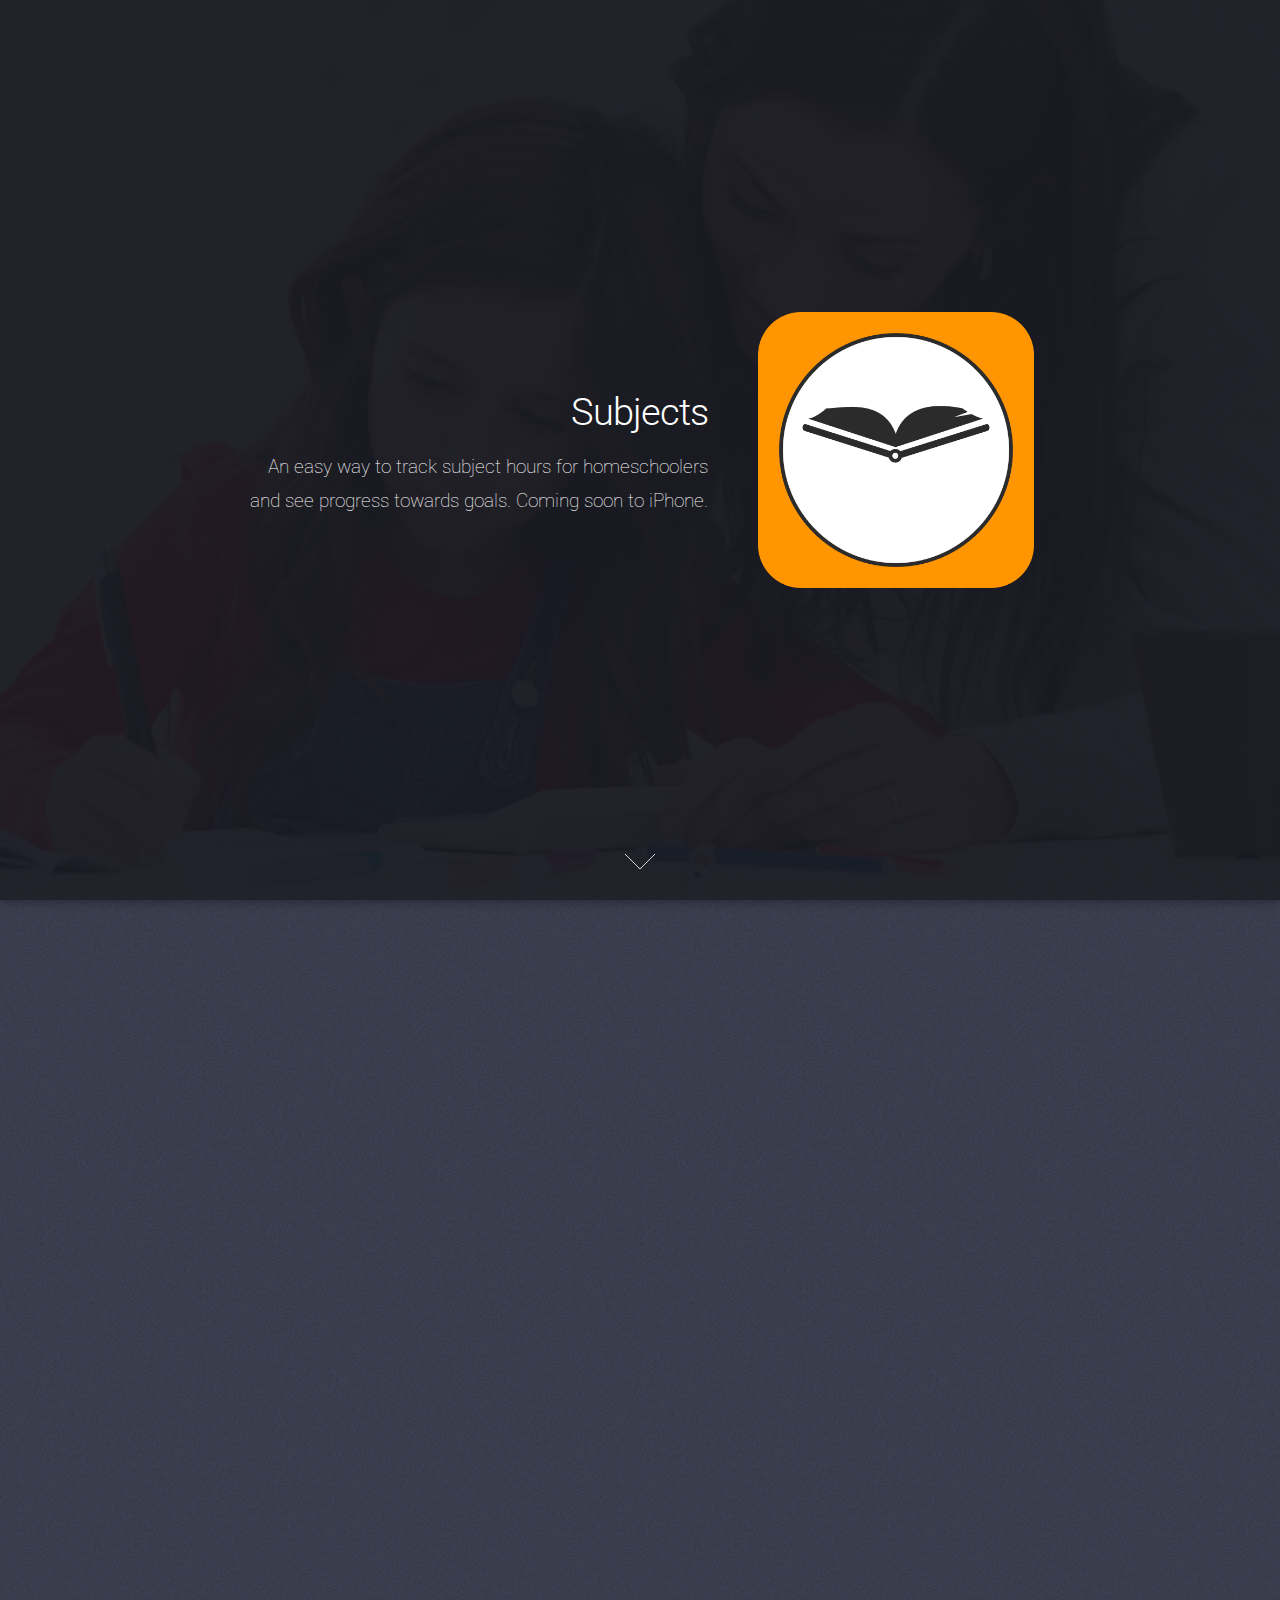
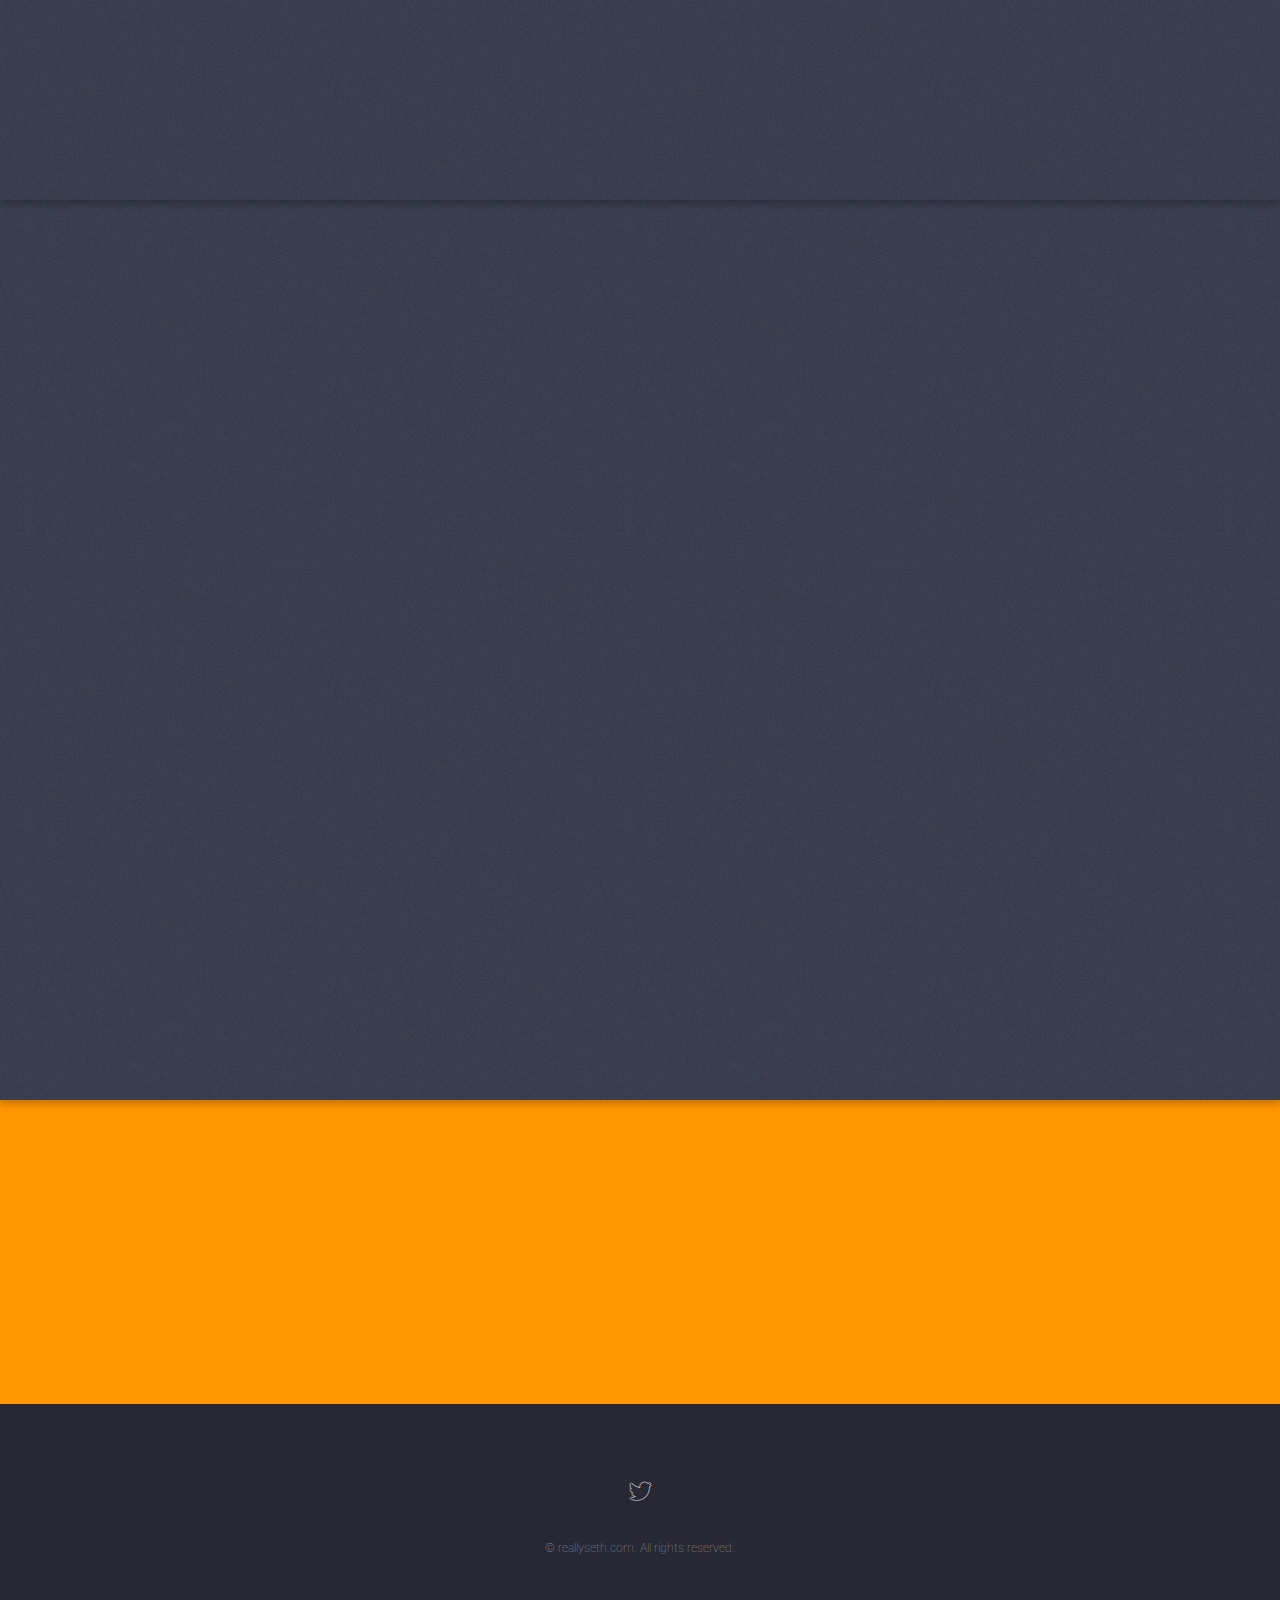
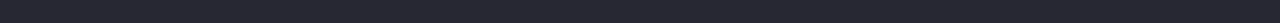
<file: index.html>
<!DOCTYPE HTML>
<!--
	Landed by Pixelarity
	pixelarity.com @pixelarity
	License: pixelarity.com/license
-->
<html>
	<head>
		<title>Subjects App</title>
		<meta charset="utf-8" />
		<meta name="viewport" content="width=device-width, initial-scale=1" />
		<!--[if lte IE 8]><script src="assets/js/ie/html5shiv.js"></script><![endif]-->
		<link rel="stylesheet" href="assets/css/main.css" />
		<!--[if lte IE 9]><link rel="stylesheet" href="assets/css/ie9.css" /><![endif]-->
		<!--[if lte IE 8]><link rel="stylesheet" href="assets/css/ie8.css" /><![endif]-->
        <link rel="apple-touch-icon" sizes="57x57" href="/images/icons/apple-icon-57x57.png">
        <link rel="apple-touch-icon" sizes="60x60" href="/images/icons/apple-icon-60x60.png">
        <link rel="apple-touch-icon" sizes="72x72" href="/images/icons/apple-icon-72x72.png">
        <link rel="apple-touch-icon" sizes="76x76" href="/images/icons/apple-icon-76x76.png">
        <link rel="apple-touch-icon" sizes="114x114" href="/images/icons/apple-icon-114x114.png">
        <link rel="apple-touch-icon" sizes="120x120" href="/images/icons/apple-icon-120x120.png">
        <link rel="apple-touch-icon" sizes="144x144" href="/images/icons/apple-icon-144x144.png">
        <link rel="apple-touch-icon" sizes="152x152" href="/images/icons/apple-icon-152x152.png">
        <link rel="apple-touch-icon" sizes="180x180" href="/images/icons/apple-icon-180x180.png">
        <link rel="icon" type="image/png" sizes="192x192"  href="/images/icons/android-icon-192x192.png">
        <link rel="icon" type="image/png" sizes="32x32" href="/images/icons/favicon-32x32.png">
        <link rel="icon" type="image/png" sizes="96x96" href="/images/icons/favicon-96x96.png">
        <link rel="icon" type="image/png" sizes="16x16" href="/images/icons/favicon-16x16.png">
        <link rel="manifest" href="/images/icons/manifest.json">
        <meta name="msapplication-TileColor" content="#ffffff">
        <meta name="msapplication-TileImage" content="/images/icons/ms-icon-144x144.png">
        <meta name="theme-color" content="#ffffff">
        <link href="//cdn-images.mailchimp.com/embedcode/classic-081711.css" rel="stylesheet" type="text/css">

        <!-- FB stuff -->
        <meta property="og:type" content="website" />
        <meta property="og:url" content="http://subjectsapp.com" />
        <meta property="og:title" content="Subjects App" />
        <meta property="og:description" content="An easy way to track subject hours for homeschoolers and see progress towards goals. Coming soon to iPhone." />
        <meta property="og:image" content="http://subjectsapp.com/images/subjects-app-tile.jpg" />
	</head>
	<body class="landing">
		<div id="page-wrapper">

			<!-- Header -->
				<header id="header">
					<!--<h1 id="logo"><a href="index.html">Subjects</a></h1>-->
					<nav id="nav">
						<ul>
                            <!--
							<li><a href="index.html">Home</a></li>
							<li>
								<a href="#">Layouts</a>
								<ul>
									<li><a href="left-sidebar.html">Left Sidebar</a></li>
									<li><a href="right-sidebar.html">Right Sidebar</a></li>
									<li><a href="no-sidebar.html">No Sidebar</a></li>
									<li>
										<a href="#">Submenu</a>
										<ul>
											<li><a href="#">Option 1</a></li>
											<li><a href="#">Option 2</a></li>
											<li><a href="#">Option 3</a></li>
											<li><a href="#">Option 4</a></li>
										</ul>
									</li>
								</ul>
							</li>
							<li><a href="elements.html">Elements</a></li>
							<li><a href="#" class="button special">Join the mailing list</a></li>
                            -->
						</ul>
					</nav>
				</header>

			<!-- Banner -->
				<section id="banner">
					<div class="content">
						<header>
							<h2>Subjects</h2>
							<p>An easy way to track subject hours for homeschoolers<br> and see progress towards goals. Coming soon to iPhone.</p>
						</header>
						<span class="image"><img src="images/icon.png" alt="Subjects Icon" /></span>
					</div>
					<a href="#one" class="goto-next scrolly">Next</a>
				</section>

			<!-- One -->
				<section id="one" class="spotlight style1 bottom">
					<span class="image fit main"><img src="images/pic02.jpg" alt="" /></span>
                    
					<div class="content">
						<div class="container">
							<div class="row">
								<div class="4u 12u$(medium)">
									<header>
                                        <!--
										<h2></h2>
										<p></p>
                                        -->
									</header>
								</div>
								<div class="4u 12u$(medium)">
									<p></p>
								</div>
								<div class="4u$ 12u$(medium)">
									<p></p>
								</div>
							</div>
						</div>
					</div>    
                
					<a href="#three" class="goto-next scrolly">Next</a>
                    
				</section>

			<!-- Two -->
            <!--
				<section id="two" class="spotlight style2 right">
					<span class="image fit main"><img src="images/pic03.jpg" alt="" /></span>
					<div class="content">
						<header>
							<h2>Interdum amet non magna accumsan</h2>
							<p>Nunc commodo accumsan eget id nisi eu col volutpat magna</p>
						</header>
						<p>Feugiat accumsan lorem eu ac lorem amet ac arcu phasellus tortor enim mi mi nisi praesent adipiscing. Integer mi sed nascetur cep aliquet augue varius tempus lobortis porttitor lorem et accumsan consequat adipiscing lorem.</p>
						<ul class="actions">
							<li><a href="#" class="button">Learn More</a></li>
						</ul>
					</div>
					<a href="#three" class="goto-next scrolly">Next</a>
				</section>
            -->
			<!-- Three -->
				<section id="three" class="spotlight style3 left">
					<span class="image fit main bottom"><img src="images/pic04.jpg" alt="" /></span>
					<div class="content">
						<header>
							<h2>My name is Seth</h2>
							<p>I am an app developer <br> and a parent of four.</p>
						</header>
						<p>My wife and I are about to embark on the adventure of homeschooling. I want an app that lets us easily 
                           track our childrens' time spent on each subject so we can see the progress they are making. I couldn't find what
                           I was looking for, so I'm building it. </p>
						<ul class="actions">
							<!--<li><a href="#" class="button">Learn More</a></li>-->
						</ul>
					</div>
					<a href="#five" class="goto-next scrolly">Next</a>
				</section>

			<!-- Four -->
            <!--
				<section id="four" class="wrapper style1 special fade-up">
					<div class="container">
						<header class="major">
							<h2>Accumsan sed tempus adipiscing blandit</h2>
							<p>Iaculis ac volutpat vis non enim gravida nisi faucibus posuere arcu consequat</p>
						</header>
						<div class="box alt">
							<div class="row uniform">
								<section class="4u 6u(medium) 12u$(xsmall)">
									<span class="icon alt major fa-area-chart"></span>
									<h3>Ipsum sed commodo</h3>
									<p>Feugiat accumsan lorem eu ac lorem amet accumsan donec. Blandit orci porttitor.</p>
								</section>
								<section class="4u 6u$(medium) 12u$(xsmall)">
									<span class="icon alt major fa-comment"></span>
									<h3>Eleifend lorem ornare</h3>
									<p>Feugiat accumsan lorem eu ac lorem amet accumsan donec. Blandit orci porttitor.</p>
								</section>
								<section class="4u$ 6u(medium) 12u$(xsmall)">
									<span class="icon alt major fa-flask"></span>
									<h3>Cubilia cep lobortis</h3>
									<p>Feugiat accumsan lorem eu ac lorem amet accumsan donec. Blandit orci porttitor.</p>
								</section>
								<section class="4u 6u$(medium) 12u$(xsmall)">
									<span class="icon alt major fa-paper-plane"></span>
									<h3>Non semper interdum</h3>
									<p>Feugiat accumsan lorem eu ac lorem amet accumsan donec. Blandit orci porttitor.</p>
								</section>
								<section class="4u 6u(medium) 12u$(xsmall)">
									<span class="icon alt major fa-file"></span>
									<h3>Odio laoreet accumsan</h3>
									<p>Feugiat accumsan lorem eu ac lorem amet accumsan donec. Blandit orci porttitor.</p>
								</section>
								<section class="4u$ 6u$(medium) 12u$(xsmall)">
									<span class="icon alt major fa-lock"></span>
									<h3>Massa arcu accumsan</h3>
									<p>Feugiat accumsan lorem eu ac lorem amet accumsan donec. Blandit orci porttitor.</p>
								</section>
							</div>
						</div>
						<footer class="major">
							<ul class="actions">
								<li><a href="#" class="button">Magna sed feugiat</a></li>
							</ul>
						</footer>
					</div>
				</section>
                -->
			<!-- Five -->
				<section id="five" class="wrapper style2 special fade">
					<div class="container">
						<header>
							<h2>Interested?</h2>
							<p>Sign up for email updates. Don't worry, I hate spam, and will only email you with important updates.</p>
						</header>

                        
						<form action="//clothapp.us8.list-manage.com/subscribe/post?u=efa952bb18af41e689ed20757&amp;id=c665ccde64" method="post" id="mc-embedded-subscribe-form" name="mc-embedded-subscribe-form" target="_blank" novalidate class="validate container 50%">
							<div class="row uniform 50% mce-field-group">
								<div class="8u 12u$(xsmall)"><input type="email" name="EMAIL" id="mce-EMAIL" placeholder="Your Email Address" /></div>
								<div class="4u$ 12u$(xsmall)"><input type="submit" value="Sign Up" class="fit special" /></div>
							</div>
                            <div id="mce-responses" class="clear">
                                <div class="response" id="mce-error-response" style="display:none"></div>
                                <div class="response" id="mce-success-response" style="display:none"></div>
                            </div>    <!-- real people should not fill this in and expect good things - do not remove this or risk form bot signups-->
                            <div style="position: absolute; left: -5000px;"><input type="text" name="b_efa952bb18af41e689ed20757_c665ccde64" tabindex="-1" value=""></div>
						</form>
                        <script type='text/javascript' src='//s3.amazonaws.com/downloads.mailchimp.com/js/mc-validate.js'></script><script type='text/javascript'>(function($) {window.fnames = new Array(); window.ftypes = new Array();fnames[0]='EMAIL';ftypes[0]='email';fnames[1]='FNAME';ftypes[1]='text';fnames[2]='LNAME';ftypes[2]='text';}(jQuery));var $mcj = jQuery.noConflict(true);</script>
<!--End mc_embed_signup-->
					</div>
				</section>

			<!-- Footer -->
				<footer id="footer">
					<ul class="icons">
                        <li><a href="http://twitter.com/reallyseth" class="icon alt fa-twitter"><span class="label">Twitter</span></a></li>
                        <!--
						<li><a href="#" class="icon alt fa-twitter"><span class="label">Twitter</span></a></li>
						<li><a href="#" class="icon alt fa-facebook"><span class="label">Facebook</span></a></li>
						<li><a href="#" class="icon alt fa-linkedin"><span class="label">LinkedIn</span></a></li>
						<li><a href="#" class="icon alt fa-instagram"><span class="label">Instagram</span></a></li>
						<li><a href="#" class="icon alt fa-github"><span class="label">GitHub</span></a></li>
						<li><a href="#" class="icon alt fa-envelope"><span class="label">Email</span></a></li>
                        -->
					</ul>
					<ul class="copyright">
						<li>&copy; reallyseth.com. All rights reserved.</li>
					</ul>
				</footer>

		</div>

		<!-- Scripts -->
			<script src="assets/js/jquery.min.js"></script>
			<script src="assets/js/jquery.scrolly.min.js"></script>
			<script src="assets/js/jquery.dropotron.min.js"></script>
			<script src="assets/js/jquery.scrollex.min.js"></script>
			<script src="assets/js/skel.min.js"></script>
			<script src="assets/js/util.js"></script>
			<!--[if lte IE 8]><script src="assets/js/ie/respond.min.js"></script><![endif]-->
			<script src="assets/js/main.js"></script>

	</body>
</html>
</file>
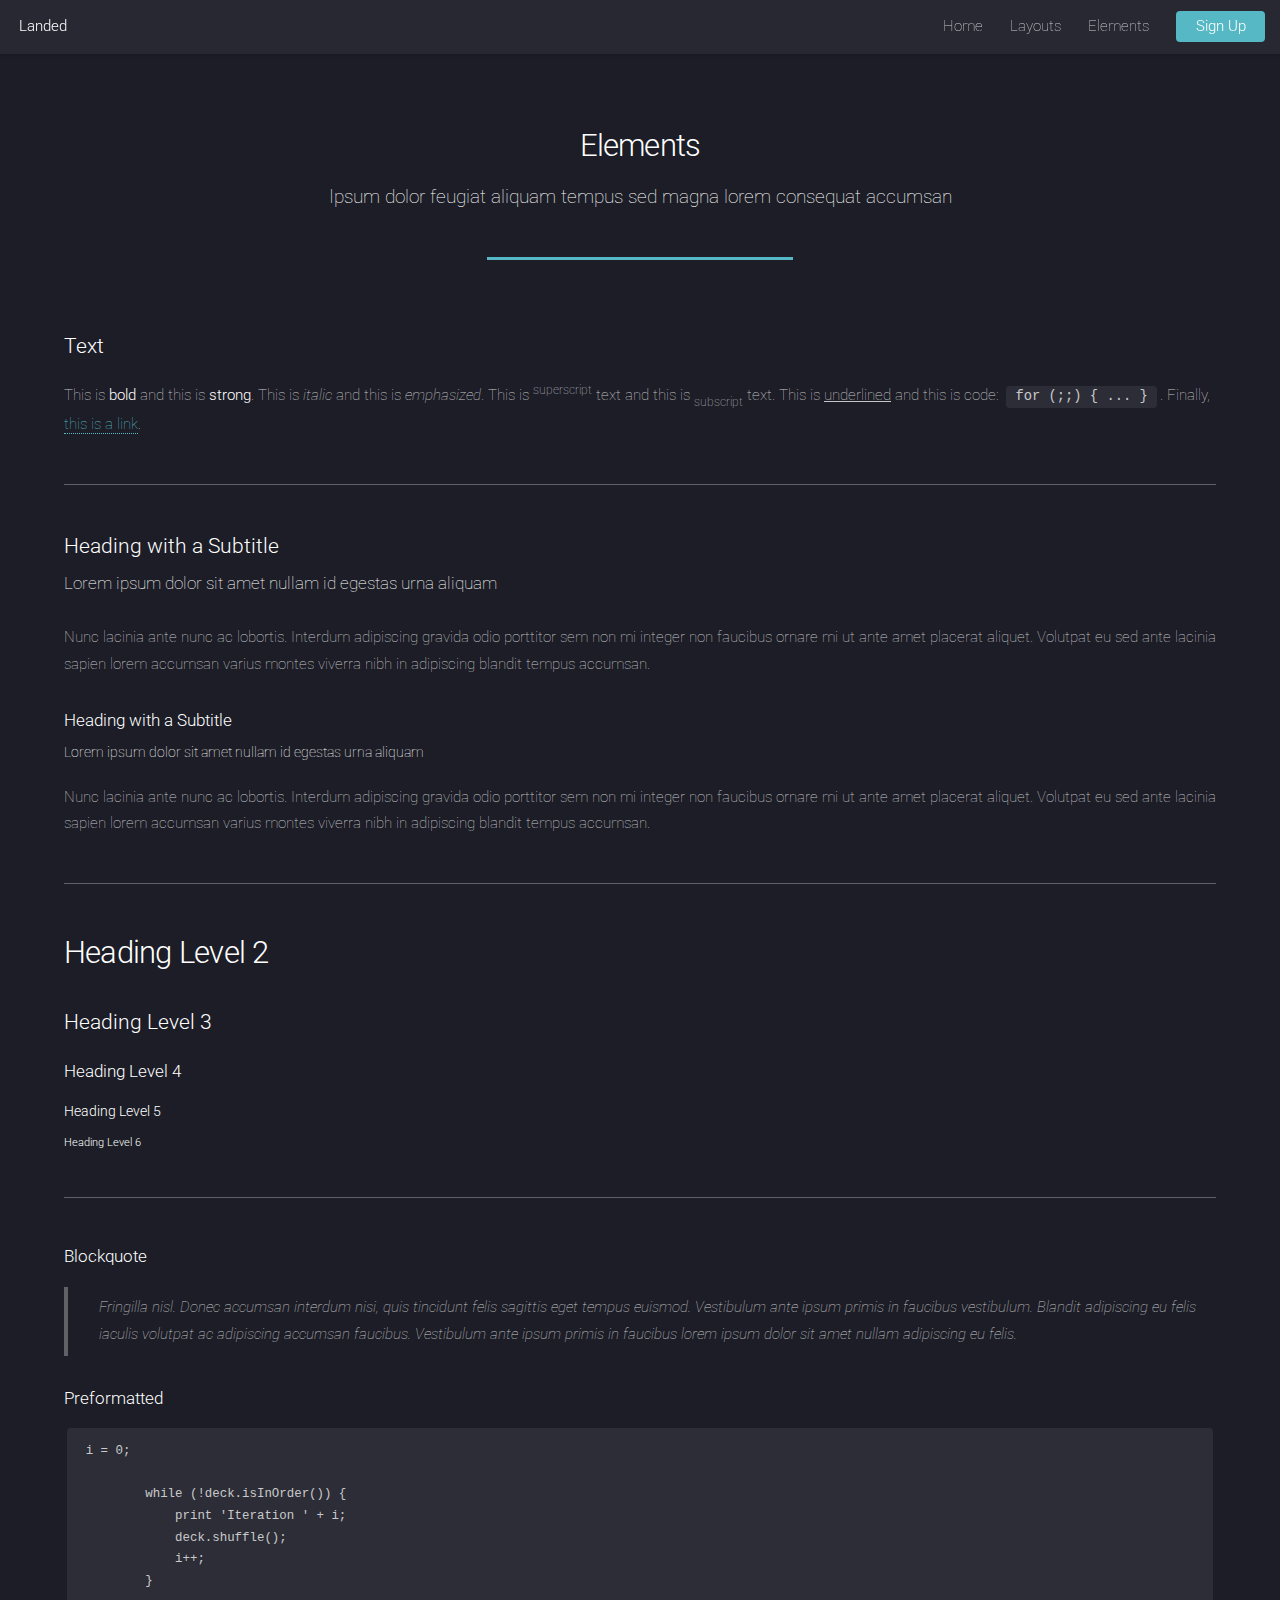
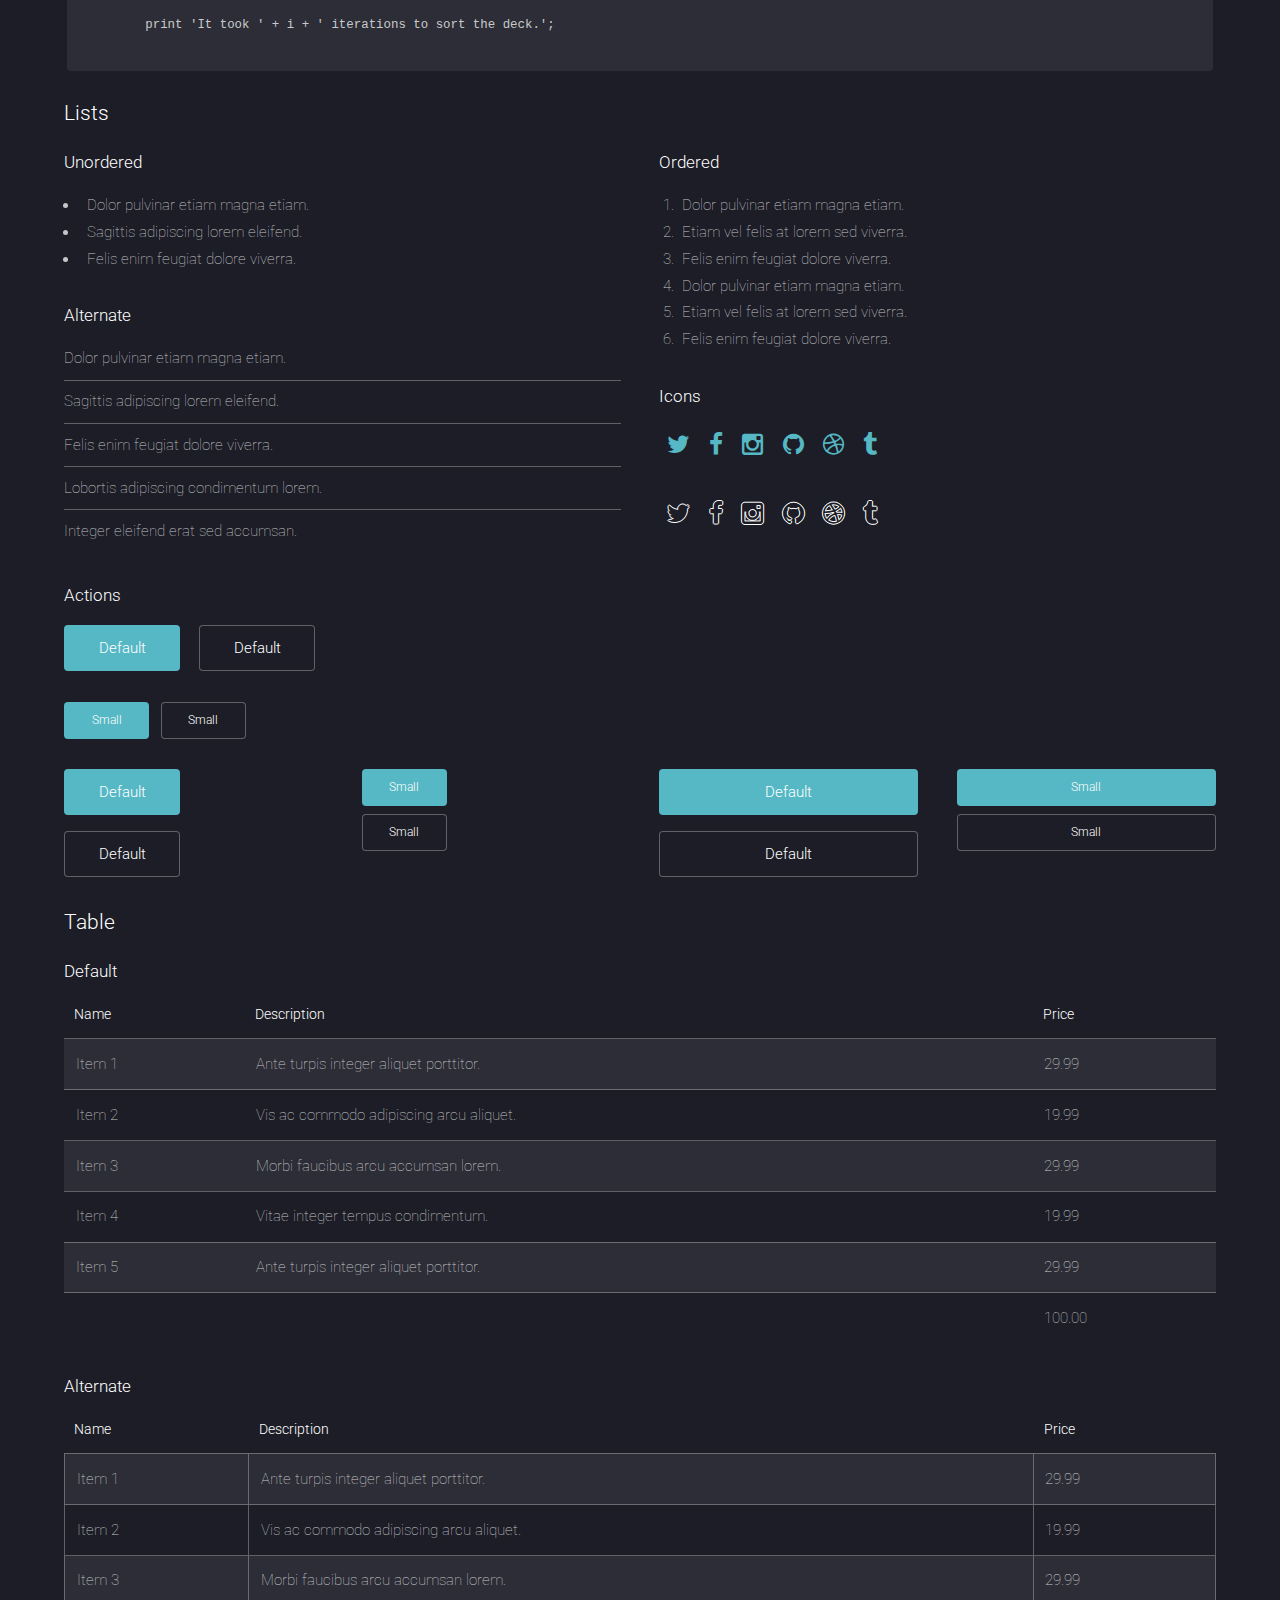
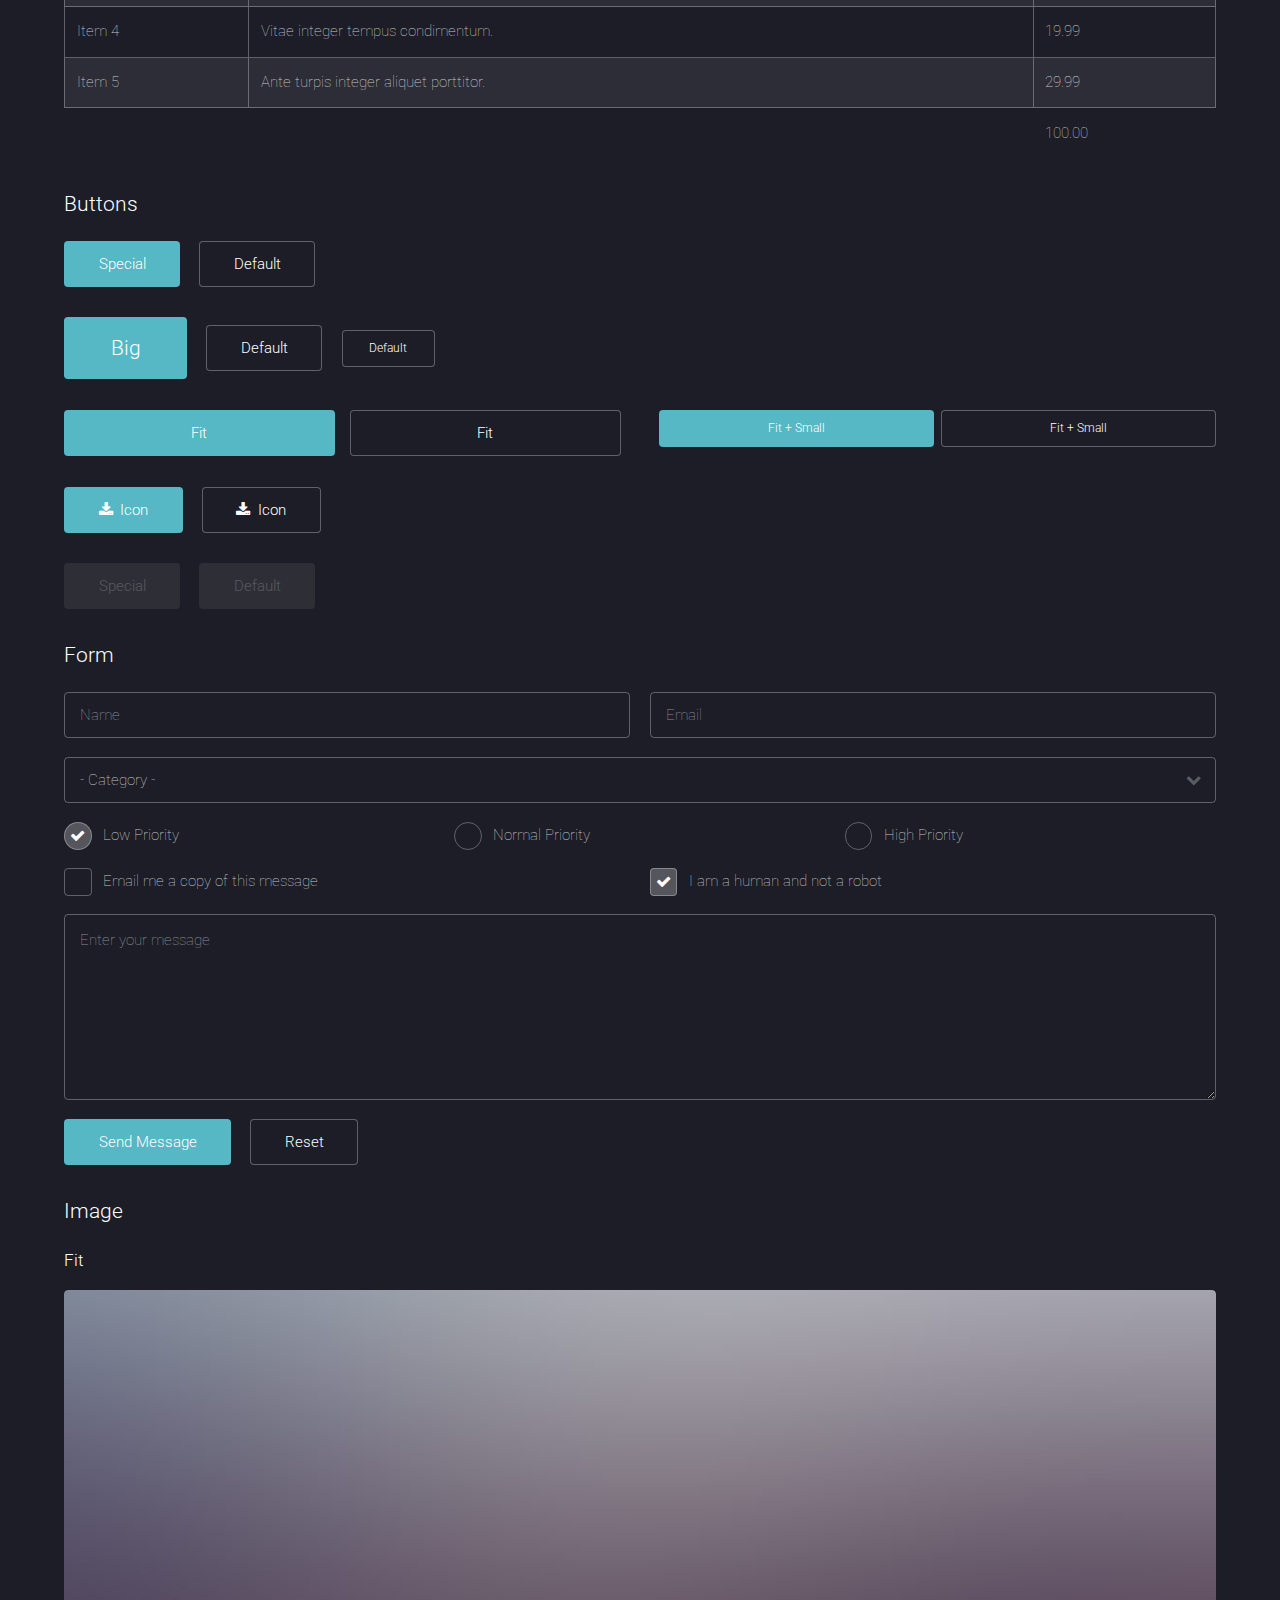
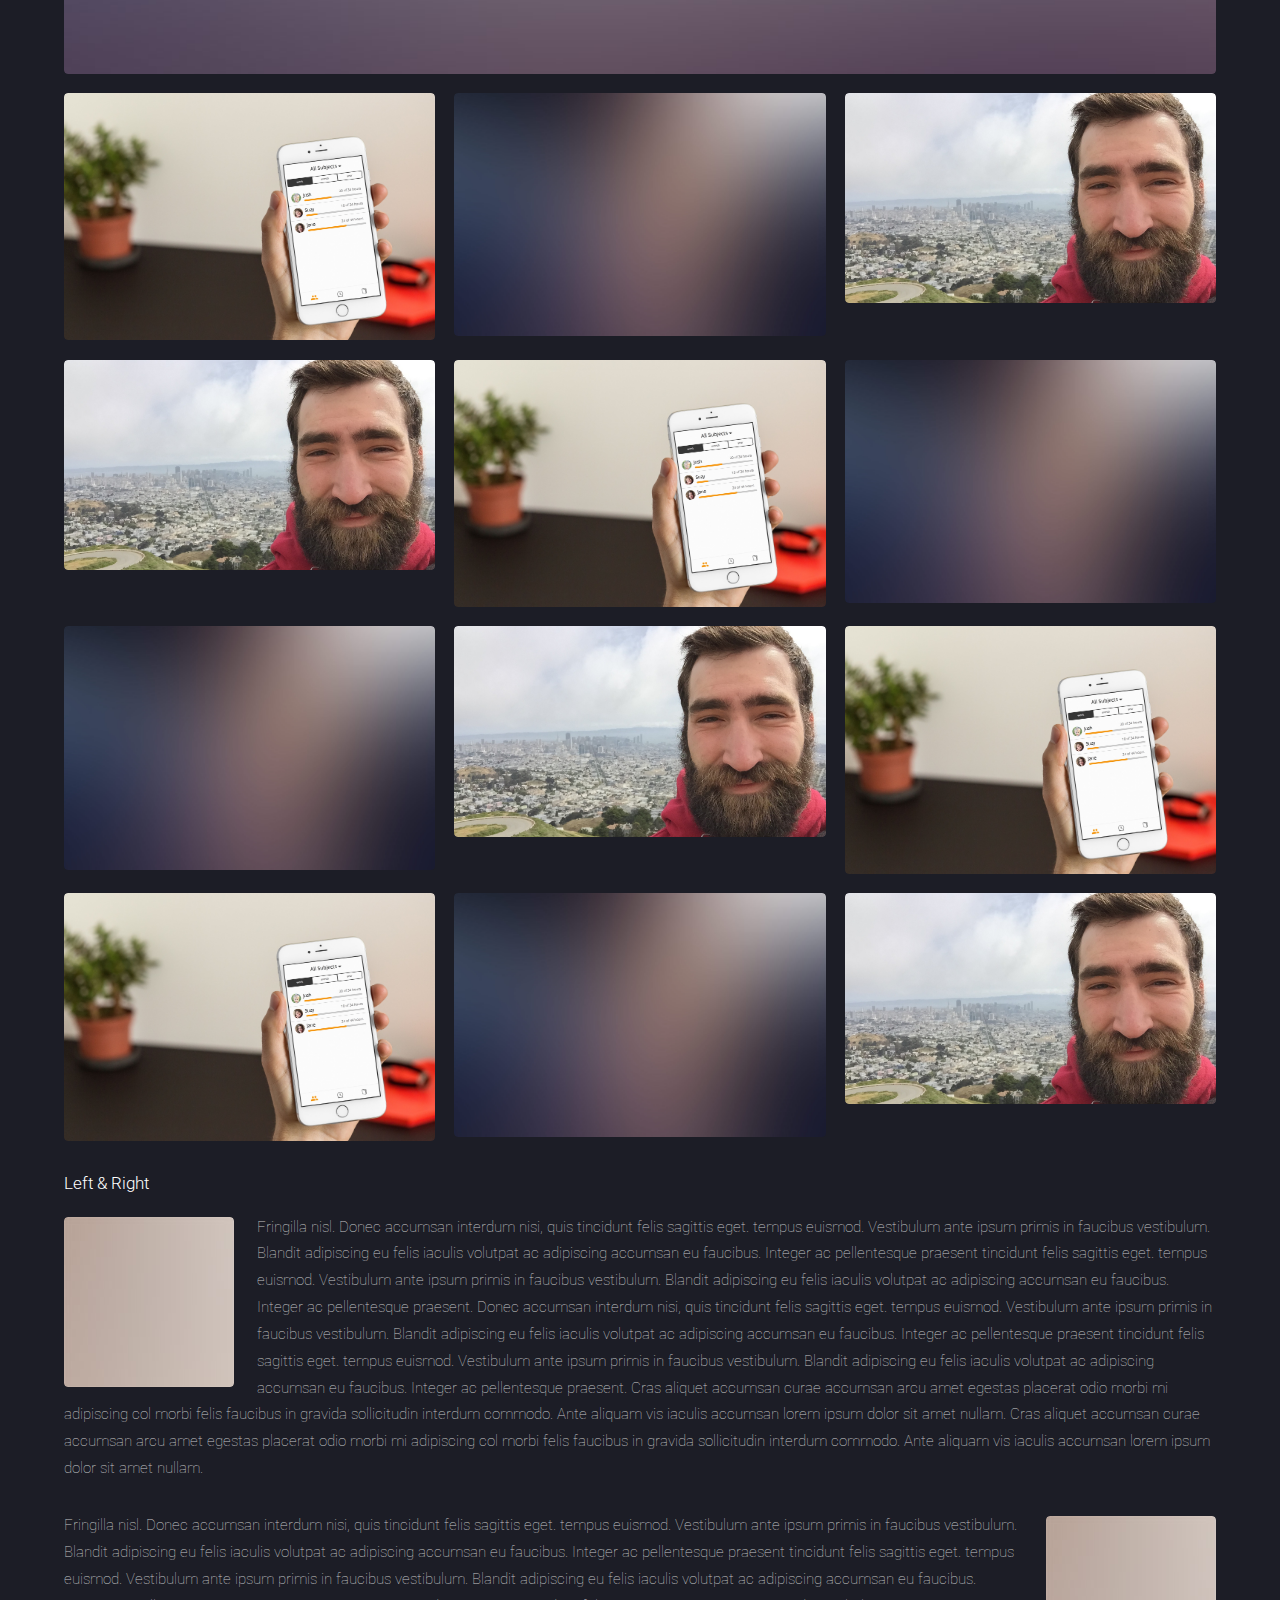
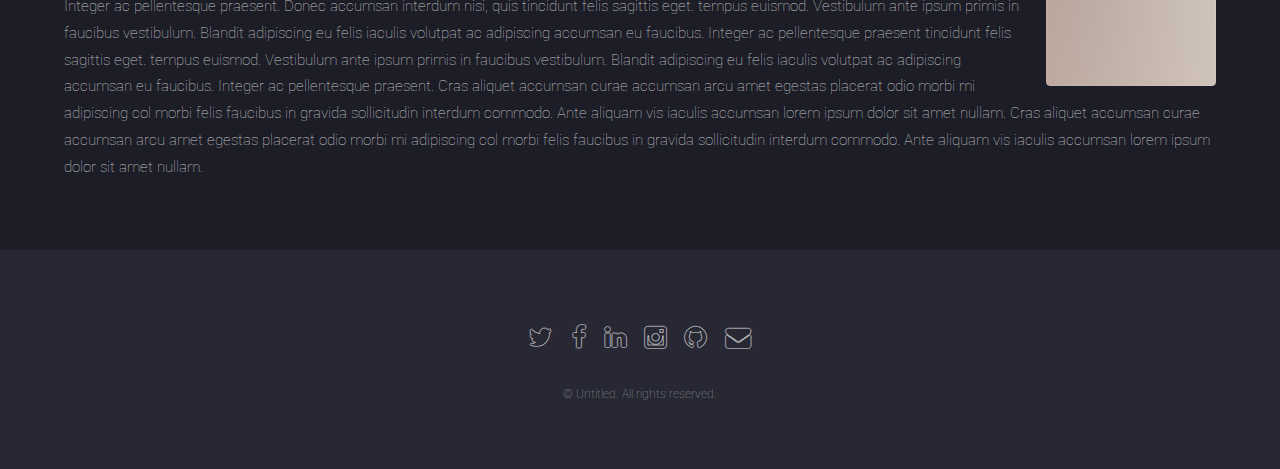
<file: elements.html>
<!DOCTYPE HTML>
<!--
	Landed by Pixelarity
	pixelarity.com @pixelarity
	License: pixelarity.com/license
-->
<html>
	<head>
		<title>Untitled</title>
		<meta charset="utf-8" />
		<meta name="viewport" content="width=device-width, initial-scale=1" />
		<!--[if lte IE 8]><script src="assets/js/ie/html5shiv.js"></script><![endif]-->
		<link rel="stylesheet" href="assets/css/main.css" />
		<!--[if lte IE 9]><link rel="stylesheet" href="assets/css/ie9.css" /><![endif]-->
		<!--[if lte IE 8]><link rel="stylesheet" href="assets/css/ie8.css" /><![endif]-->
	</head>
	<body>
		<div id="page-wrapper">

			<!-- Header -->
				<header id="header">
					<h1 id="logo"><a href="index.html">Landed</a></h1>
					<nav id="nav">
						<ul>
							<li><a href="index.html">Home</a></li>
							<li>
								<a href="#">Layouts</a>
								<ul>
									<li><a href="left-sidebar.html">Left Sidebar</a></li>
									<li><a href="right-sidebar.html">Right Sidebar</a></li>
									<li><a href="no-sidebar.html">No Sidebar</a></li>
									<li>
										<a href="#">Submenu</a>
										<ul>
											<li><a href="#">Option 1</a></li>
											<li><a href="#">Option 2</a></li>
											<li><a href="#">Option 3</a></li>
											<li><a href="#">Option 4</a></li>
										</ul>
									</li>
								</ul>
							</li>
							<li><a href="elements.html">Elements</a></li>
							<li><a href="#" class="button special">Sign Up</a></li>
						</ul>
					</nav>
				</header>

			<!-- Main -->
				<div id="main" class="wrapper style1">
					<div class="container">
						<header class="major">
							<h2>Elements</h2>
							<p>Ipsum dolor feugiat aliquam tempus sed magna lorem consequat accumsan</p>
						</header>

						<!-- Text -->
							<section>
								<h3>Text</h3>
								<p>This is <b>bold</b> and this is <strong>strong</strong>. This is <i>italic</i> and this is <em>emphasized</em>.
								This is <sup>superscript</sup> text and this is <sub>subscript</sub> text.
								This is <u>underlined</u> and this is code: <code>for (;;) { ... }</code>. Finally, <a href="#">this is a link</a>.</p>

								<hr />

								<header>
									<h3>Heading with a Subtitle</h3>
									<p>Lorem ipsum dolor sit amet nullam id egestas urna aliquam</p>
								</header>
								<p>Nunc lacinia ante nunc ac lobortis. Interdum adipiscing gravida odio porttitor sem non mi integer non faucibus ornare mi ut ante amet placerat aliquet. Volutpat eu sed ante lacinia sapien lorem accumsan varius montes viverra nibh in adipiscing blandit tempus accumsan.</p>
								<header>
									<h4>Heading with a Subtitle</h4>
									<p>Lorem ipsum dolor sit amet nullam id egestas urna aliquam</p>
								</header>
								<p>Nunc lacinia ante nunc ac lobortis. Interdum adipiscing gravida odio porttitor sem non mi integer non faucibus ornare mi ut ante amet placerat aliquet. Volutpat eu sed ante lacinia sapien lorem accumsan varius montes viverra nibh in adipiscing blandit tempus accumsan.</p>

								<hr />

								<h2>Heading Level 2</h2>
								<h3>Heading Level 3</h3>
								<h4>Heading Level 4</h4>
								<h5>Heading Level 5</h5>
								<h6>Heading Level 6</h6>

								<hr />

								<h4>Blockquote</h4>
								<blockquote>Fringilla nisl. Donec accumsan interdum nisi, quis tincidunt felis sagittis eget tempus euismod. Vestibulum ante ipsum primis in faucibus vestibulum. Blandit adipiscing eu felis iaculis volutpat ac adipiscing accumsan faucibus. Vestibulum ante ipsum primis in faucibus lorem ipsum dolor sit amet nullam adipiscing eu felis.</blockquote>

								<h4>Preformatted</h4>
								<pre><code>i = 0;

	while (!deck.isInOrder()) {
	    print 'Iteration ' + i;
	    deck.shuffle();
	    i++;
	}

	print 'It took ' + i + ' iterations to sort the deck.';
	</code></pre>
							</section>

						<!-- Lists -->
							<section>
								<h3>Lists</h3>
								<div class="row">
									<div class="6u 12u(xsmall)">

										<h4>Unordered</h4>
										<ul>
											<li>Dolor pulvinar etiam magna etiam.</li>
											<li>Sagittis adipiscing lorem eleifend.</li>
											<li>Felis enim feugiat dolore viverra.</li>
										</ul>

										<h4>Alternate</h4>
										<ul class="alt">
											<li>Dolor pulvinar etiam magna etiam.</li>
											<li>Sagittis adipiscing lorem eleifend.</li>
											<li>Felis enim feugiat dolore viverra.</li>
											<li>Lobortis adipiscing condimentum lorem.</li>
											<li>Integer eleifend erat sed accumsan.</li>
										</ul>

									</div>
									<div class="6u 12u(xsmall)">

										<h4>Ordered</h4>
										<ol>
											<li>Dolor pulvinar etiam magna etiam.</li>
											<li>Etiam vel felis at lorem sed viverra.</li>
											<li>Felis enim feugiat dolore viverra.</li>
											<li>Dolor pulvinar etiam magna etiam.</li>
											<li>Etiam vel felis at lorem sed viverra.</li>
											<li>Felis enim feugiat dolore viverra.</li>
										</ol>

										<h4>Icons</h4>
										<ul class="icons">
											<li><a href="#" class="icon fa-twitter"><span class="label">Twitter</span></a></li>
											<li><a href="#" class="icon fa-facebook"><span class="label">Facebook</span></a></li>
											<li><a href="#" class="icon fa-instagram"><span class="label">Instagram</span></a></li>
											<li><a href="#" class="icon fa-github"><span class="label">Github</span></a></li>
											<li><a href="#" class="icon fa-dribbble"><span class="label">Dribbble</span></a></li>
											<li><a href="#" class="icon fa-tumblr"><span class="label">Tumblr</span></a></li>
										</ul>
										<ul class="icons">
											<li><a href="#" class="icon alt fa-twitter"><span class="label">Twitter</span></a></li>
											<li><a href="#" class="icon alt fa-facebook"><span class="label">Facebook</span></a></li>
											<li><a href="#" class="icon alt fa-instagram"><span class="label">Instagram</span></a></li>
											<li><a href="#" class="icon alt fa-github"><span class="label">Github</span></a></li>
											<li><a href="#" class="icon alt fa-dribbble"><span class="label">Dribbble</span></a></li>
											<li><a href="#" class="icon alt fa-tumblr"><span class="label">Tumblr</span></a></li>
										</ul>

									</div>
								</div>

								<h4>Actions</h4>
								<ul class="actions">
									<li><a href="#" class="button special">Default</a></li>
									<li><a href="#" class="button">Default</a></li>
								</ul>
								<ul class="actions small">
									<li><a href="#" class="button special small">Small</a></li>
									<li><a href="#" class="button small">Small</a></li>
								</ul>
								<div class="row">
									<div class="3u 6u(medium) 12u$(xsmall)">
										<ul class="actions vertical">
											<li><a href="#" class="button special">Default</a></li>
											<li><a href="#" class="button">Default</a></li>
										</ul>
									</div>
									<div class="3u 6u$(medium) 12u$(xsmall)">
										<ul class="actions vertical small">
											<li><a href="#" class="button special small">Small</a></li>
											<li><a href="#" class="button small">Small</a></li>
										</ul>
									</div>
									<div class="3u 6u(medium) 12u$(xsmall)">
										<ul class="actions vertical">
											<li><a href="#" class="button special fit">Default</a></li>
											<li><a href="#" class="button fit">Default</a></li>
										</ul>
									</div>
									<div class="3u$ 6u$(medium) 12u$(xsmall)">
										<ul class="actions vertical small">
											<li><a href="#" class="button special small fit">Small</a></li>
											<li><a href="#" class="button small fit">Small</a></li>
										</ul>
									</div>
								</div>
							</section>

						<!-- Table -->
							<section>
								<h3>Table</h3>
								<h4>Default</h4>
								<div class="table-wrapper">
									<table>
										<thead>
											<tr>
												<th>Name</th>
												<th>Description</th>
												<th>Price</th>
											</tr>
										</thead>
										<tbody>
											<tr>
												<td>Item 1</td>
												<td>Ante turpis integer aliquet porttitor.</td>
												<td>29.99</td>
											</tr>
											<tr>
												<td>Item 2</td>
												<td>Vis ac commodo adipiscing arcu aliquet.</td>
												<td>19.99</td>
											</tr>
											<tr>
												<td>Item 3</td>
												<td> Morbi faucibus arcu accumsan lorem.</td>
												<td>29.99</td>
											</tr>
											<tr>
												<td>Item 4</td>
												<td>Vitae integer tempus condimentum.</td>
												<td>19.99</td>
											</tr>
											<tr>
												<td>Item 5</td>
												<td>Ante turpis integer aliquet porttitor.</td>
												<td>29.99</td>
											</tr>
										</tbody>
										<tfoot>
											<tr>
												<td colspan="2"></td>
												<td>100.00</td>
											</tr>
										</tfoot>
									</table>
								</div>
								<h4>Alternate</h4>
								<div class="table-wrapper">
									<table class="alt">
										<thead>
											<tr>
												<th>Name</th>
												<th>Description</th>
												<th>Price</th>
											</tr>
										</thead>
										<tbody>
											<tr>
												<td>Item 1</td>
												<td>Ante turpis integer aliquet porttitor.</td>
												<td>29.99</td>
											</tr>
											<tr>
												<td>Item 2</td>
												<td>Vis ac commodo adipiscing arcu aliquet.</td>
												<td>19.99</td>
											</tr>
											<tr>
												<td>Item 3</td>
												<td> Morbi faucibus arcu accumsan lorem.</td>
												<td>29.99</td>
											</tr>
											<tr>
												<td>Item 4</td>
												<td>Vitae integer tempus condimentum.</td>
												<td>19.99</td>
											</tr>
											<tr>
												<td>Item 5</td>
												<td>Ante turpis integer aliquet porttitor.</td>
												<td>29.99</td>
											</tr>
										</tbody>
										<tfoot>
											<tr>
												<td colspan="2"></td>
												<td>100.00</td>
											</tr>
										</tfoot>
									</table>
								</div>
							</section>

						<!-- Buttons -->
							<section>
								<h3>Buttons</h3>
								<ul class="actions">
									<li><a href="#" class="button special">Special</a></li>
									<li><a href="#" class="button">Default</a></li>
								</ul>
								<ul class="actions">
									<li><a href="#" class="button special big">Big</a></li>
									<li><a href="#" class="button">Default</a></li>
									<li><a href="#" class="button small">Default</a></li>
								</ul>
								<div class="row">
									<div class="6u 12u$(xsmall)">
										<ul class="actions fit">
											<li><a href="#" class="button special fit">Fit</a></li>
											<li><a href="#" class="button fit">Fit</a></li>
										</ul>
									</div>
									<div class="6u$ 12u$(xsmall)">
										<ul class="actions fit small">
											<li><a href="#" class="button special fit small">Fit + Small</a></li>
											<li><a href="#" class="button fit small">Fit + Small</a></li>
										</ul>
									</div>
								</div>
								<ul class="actions">
									<li><a href="#" class="button special icon fa-download">Icon</a></li>
									<li><a href="#" class="button icon fa-download">Icon</a></li>
								</ul>
								<ul class="actions">
									<li><span class="button special disabled">Special</span></li>
									<li><span class="button disabled">Default</span></li>
								</ul>
							</section>

						<!-- Form -->
							<section>
								<h3>Form</h3>
								<form method="post" action="#">
									<div class="row uniform 50%">
										<div class="6u 12u$(xsmall)">
											<input type="text" name="name" id="name" value="" placeholder="Name" />
										</div>
										<div class="6u$ 12u$(xsmall)">
											<input type="email" name="email" id="email" value="" placeholder="Email" />
										</div>
										<div class="12u$">
											<div class="select-wrapper">
												<select name="category" id="category">
													<option value="">- Category -</option>
													<option value="1">Manufacturing</option>
													<option value="1">Shipping</option>
													<option value="1">Administration</option>
													<option value="1">Human Resources</option>
												</select>
											</div>
										</div>
										<div class="4u 12u$(medium)">
											<input type="radio" id="priority-low" name="priority" checked>
											<label for="priority-low">Low Priority</label>
										</div>
										<div class="4u 12u$(medium)">
											<input type="radio" id="priority-normal" name="priority">
											<label for="priority-normal">Normal Priority</label>
										</div>
										<div class="4u$ 12u$(medium)">
											<input type="radio" id="priority-high" name="priority">
											<label for="priority-high">High Priority</label>
										</div>
										<div class="6u 12u$(medium)">
											<input type="checkbox" id="copy" name="copy">
											<label for="copy">Email me a copy of this message</label>
										</div>
										<div class="6u$ 12u$(medium)">
											<input type="checkbox" id="human" name="human" checked>
											<label for="human">I am a human and not a robot</label>
										</div>
										<div class="12u$">
											<textarea name="message" id="message" placeholder="Enter your message" rows="6"></textarea>
										</div>
										<div class="12u$">
											<ul class="actions">
												<li><input type="submit" value="Send Message" class="special" /></li>
												<li><input type="reset" value="Reset" /></li>
											</ul>
										</div>
									</div>
								</form>
							</section>

						<!-- Image -->
							<section>
								<h3>Image</h3>
								<h4>Fit</h4>
								<div class="box alt">
									<div class="row 50% uniform">
										<div class="12u$"><span class="image fit"><img src="images/pic07.jpg" alt="" /></span></div>
										<div class="4u  6u(xsmall)"><span class="image fit"><img src="images/pic02.jpg" alt="" /></span></div>
										<div class="4u  6u$(xsmall)"><span class="image fit"><img src="images/pic03.jpg" alt="" /></span></div>
										<div class="4u$ 6u(xsmall)"><span class="image fit"><img src="images/pic04.jpg" alt="" /></span></div>
										<div class="4u  6u$(xsmall)"><span class="image fit"><img src="images/pic04.jpg" alt="" /></span></div>
										<div class="4u  6u(xsmall)"><span class="image fit"><img src="images/pic02.jpg" alt="" /></span></div>
										<div class="4u$ 6u$(xsmall)"><span class="image fit"><img src="images/pic03.jpg" alt="" /></span></div>
										<div class="4u  6u(xsmall)"><span class="image fit"><img src="images/pic03.jpg" alt="" /></span></div>
										<div class="4u  6u$(xsmall)"><span class="image fit"><img src="images/pic04.jpg" alt="" /></span></div>
										<div class="4u$ 6u(xsmall)"><span class="image fit"><img src="images/pic02.jpg" alt="" /></span></div>
										<div class="4u  6u$(xsmall)"><span class="image fit"><img src="images/pic02.jpg" alt="" /></span></div>
										<div class="4u  6u(xsmall)"><span class="image fit"><img src="images/pic03.jpg" alt="" /></span></div>
										<div class="4u$ 6u$(xsmall)"><span class="image fit"><img src="images/pic04.jpg" alt="" /></span></div>
									</div>
								</div>

								<h4>Left &amp; Right</h4>
								<p><span class="image left"><img src="images/pic08.jpg" alt="" /></span>Fringilla nisl. Donec accumsan interdum nisi, quis tincidunt felis sagittis eget. tempus euismod. Vestibulum ante ipsum primis in faucibus vestibulum. Blandit adipiscing eu felis iaculis volutpat ac adipiscing accumsan eu faucibus. Integer ac pellentesque praesent tincidunt felis sagittis eget. tempus euismod. Vestibulum ante ipsum primis in faucibus vestibulum. Blandit adipiscing eu felis iaculis volutpat ac adipiscing accumsan eu faucibus. Integer ac pellentesque praesent. Donec accumsan interdum nisi, quis tincidunt felis sagittis eget. tempus euismod. Vestibulum ante ipsum primis in faucibus vestibulum. Blandit adipiscing eu felis iaculis volutpat ac adipiscing accumsan eu faucibus. Integer ac pellentesque praesent tincidunt felis sagittis eget. tempus euismod. Vestibulum ante ipsum primis in faucibus vestibulum. Blandit adipiscing eu felis iaculis volutpat ac adipiscing accumsan eu faucibus. Integer ac pellentesque praesent. Cras aliquet accumsan curae accumsan arcu amet egestas placerat odio morbi mi adipiscing col morbi felis faucibus in gravida sollicitudin interdum commodo. Ante aliquam vis iaculis accumsan lorem ipsum dolor sit amet nullam. Cras aliquet accumsan curae accumsan arcu amet egestas placerat odio morbi mi adipiscing col morbi felis faucibus in gravida sollicitudin interdum commodo. Ante aliquam vis iaculis accumsan lorem ipsum dolor sit amet nullam.</p>
								<p><span class="image right"><img src="images/pic08.jpg" alt="" /></span>Fringilla nisl. Donec accumsan interdum nisi, quis tincidunt felis sagittis eget. tempus euismod. Vestibulum ante ipsum primis in faucibus vestibulum. Blandit adipiscing eu felis iaculis volutpat ac adipiscing accumsan eu faucibus. Integer ac pellentesque praesent tincidunt felis sagittis eget. tempus euismod. Vestibulum ante ipsum primis in faucibus vestibulum. Blandit adipiscing eu felis iaculis volutpat ac adipiscing accumsan eu faucibus. Integer ac pellentesque praesent. Donec accumsan interdum nisi, quis tincidunt felis sagittis eget. tempus euismod. Vestibulum ante ipsum primis in faucibus vestibulum. Blandit adipiscing eu felis iaculis volutpat ac adipiscing accumsan eu faucibus. Integer ac pellentesque praesent tincidunt felis sagittis eget. tempus euismod. Vestibulum ante ipsum primis in faucibus vestibulum. Blandit adipiscing eu felis iaculis volutpat ac adipiscing accumsan eu faucibus. Integer ac pellentesque praesent. Cras aliquet accumsan curae accumsan arcu amet egestas placerat odio morbi mi adipiscing col morbi felis faucibus in gravida sollicitudin interdum commodo. Ante aliquam vis iaculis accumsan lorem ipsum dolor sit amet nullam. Cras aliquet accumsan curae accumsan arcu amet egestas placerat odio morbi mi adipiscing col morbi felis faucibus in gravida sollicitudin interdum commodo. Ante aliquam vis iaculis accumsan lorem ipsum dolor sit amet nullam.</p>
							</section>

					</div>
				</div>

			<!-- Footer -->
				<footer id="footer">
					<ul class="icons">
						<li><a href="#" class="icon alt fa-twitter"><span class="label">Twitter</span></a></li>
						<li><a href="#" class="icon alt fa-facebook"><span class="label">Facebook</span></a></li>
						<li><a href="#" class="icon alt fa-linkedin"><span class="label">LinkedIn</span></a></li>
						<li><a href="#" class="icon alt fa-instagram"><span class="label">Instagram</span></a></li>
						<li><a href="#" class="icon alt fa-github"><span class="label">GitHub</span></a></li>
						<li><a href="#" class="icon alt fa-envelope"><span class="label">Email</span></a></li>
					</ul>
					<ul class="copyright">
						<li>&copy; Untitled. All rights reserved.</li>
					</ul>
				</footer>

		</div>

		<!-- Scripts -->
			<script src="assets/js/jquery.min.js"></script>
			<script src="assets/js/jquery.scrolly.min.js"></script>
			<script src="assets/js/jquery.dropotron.min.js"></script>
			<script src="assets/js/jquery.scrollex.min.js"></script>
			<script src="assets/js/skel.min.js"></script>
			<script src="assets/js/util.js"></script>
			<!--[if lte IE 8]><script src="assets/js/ie/respond.min.js"></script><![endif]-->
			<script src="assets/js/main.js"></script>

	</body>
</html>
</file>
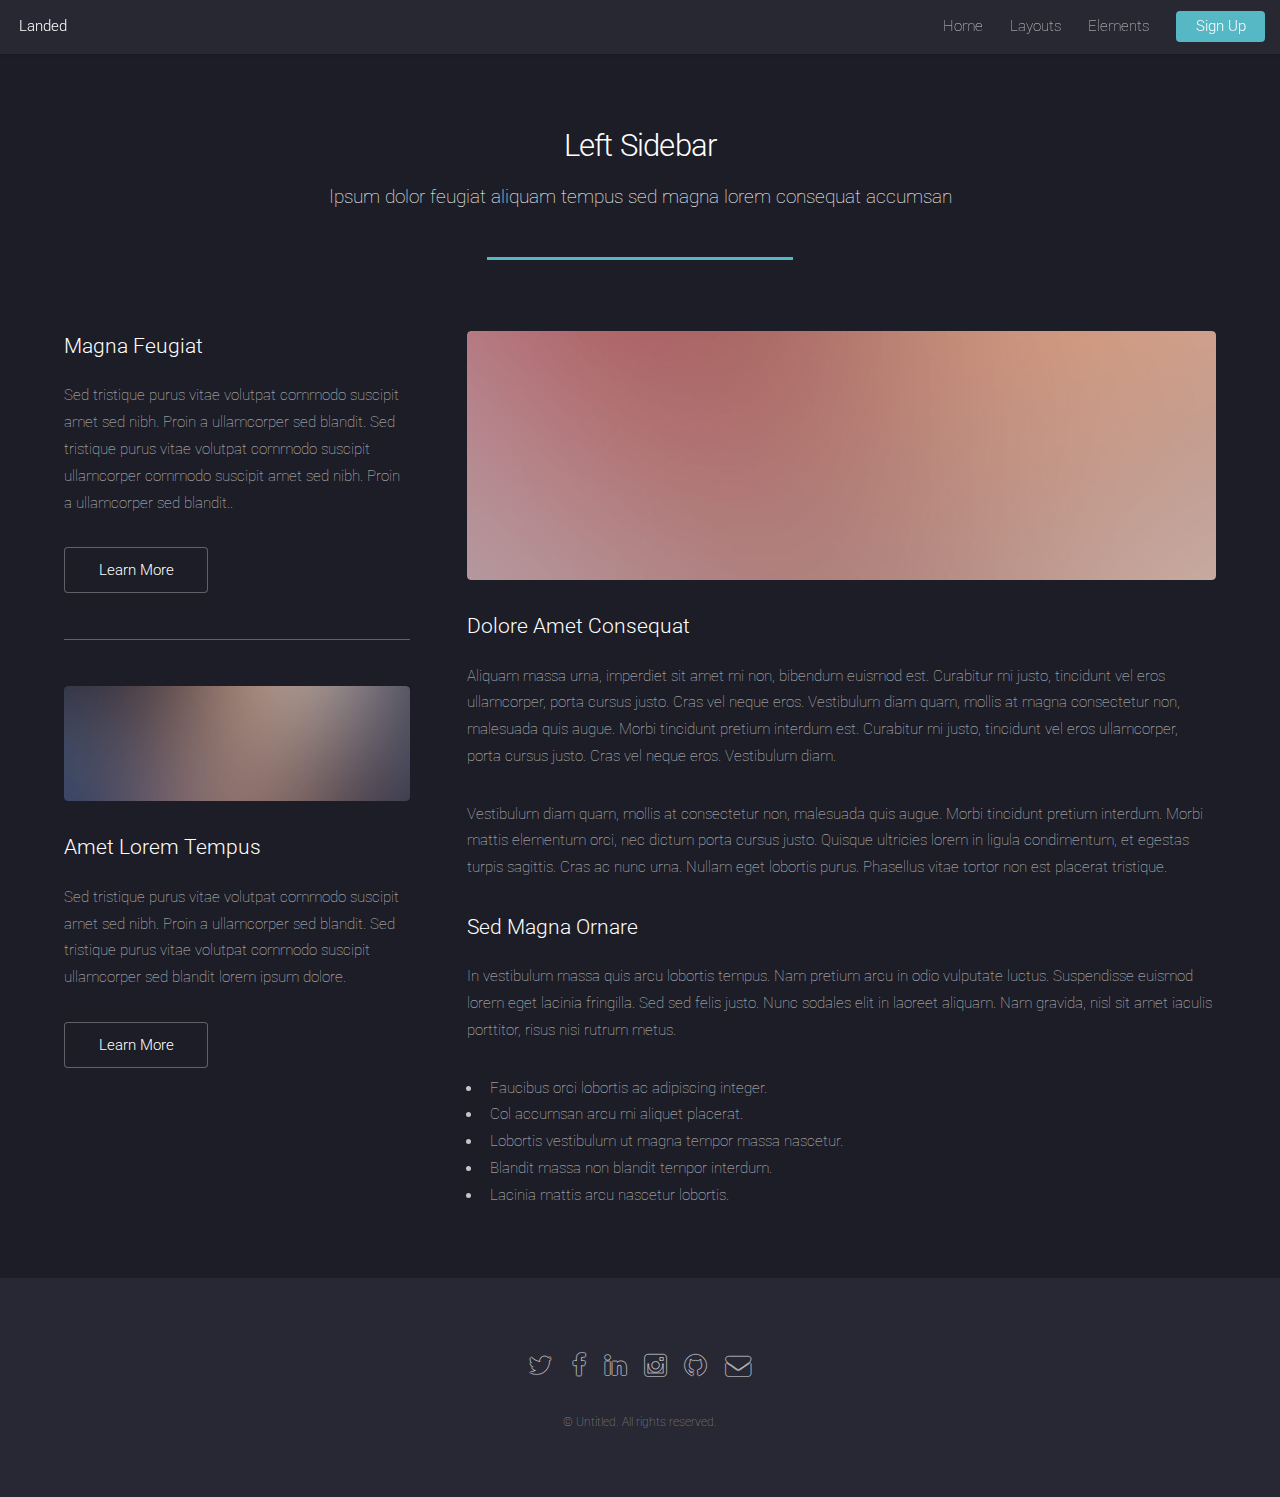
<file: left-sidebar.html>
<!DOCTYPE HTML>
<!--
	Landed by Pixelarity
	pixelarity.com @pixelarity
	License: pixelarity.com/license
-->
<html>
	<head>
		<title>Untitled</title>
		<meta charset="utf-8" />
		<meta name="viewport" content="width=device-width, initial-scale=1" />
		<!--[if lte IE 8]><script src="assets/js/ie/html5shiv.js"></script><![endif]-->
		<link rel="stylesheet" href="assets/css/main.css" />
		<!--[if lte IE 9]><link rel="stylesheet" href="assets/css/ie9.css" /><![endif]-->
		<!--[if lte IE 8]><link rel="stylesheet" href="assets/css/ie8.css" /><![endif]-->
	</head>
	<body>
		<div id="page-wrapper">

			<!-- Header -->
				<header id="header">
					<h1 id="logo"><a href="index.html">Landed</a></h1>
					<nav id="nav">
						<ul>
							<li><a href="index.html">Home</a></li>
							<li>
								<a href="#">Layouts</a>
								<ul>
									<li><a href="left-sidebar.html">Left Sidebar</a></li>
									<li><a href="right-sidebar.html">Right Sidebar</a></li>
									<li><a href="no-sidebar.html">No Sidebar</a></li>
									<li>
										<a href="#">Submenu</a>
										<ul>
											<li><a href="#">Option 1</a></li>
											<li><a href="#">Option 2</a></li>
											<li><a href="#">Option 3</a></li>
											<li><a href="#">Option 4</a></li>
										</ul>
									</li>
								</ul>
							</li>
							<li><a href="elements.html">Elements</a></li>
							<li><a href="#" class="button special">Sign Up</a></li>
						</ul>
					</nav>
				</header>

			<!-- Main -->
				<div id="main" class="wrapper style1">
					<div class="container">
						<header class="major">
							<h2>Left Sidebar</h2>
							<p>Ipsum dolor feugiat aliquam tempus sed magna lorem consequat accumsan</p>
						</header>
						<div class="row 150%">
							<div class="4u 12u$(medium)">

								<!-- Sidebar -->
									<section id="sidebar">
										<section>
											<h3>Magna Feugiat</h3>
											<p>Sed tristique purus vitae volutpat commodo suscipit amet sed nibh. Proin a ullamcorper sed blandit. Sed tristique purus vitae volutpat commodo suscipit ullamcorper commodo suscipit amet sed nibh. Proin a ullamcorper sed blandit..</p>
											<footer>
												<ul class="actions">
													<li><a href="#" class="button">Learn More</a></li>
												</ul>
											</footer>
										</section>
										<hr />
										<section>
											<a href="#" class="image fit"><img src="images/pic06.jpg" alt="" /></a>
											<h3>Amet Lorem Tempus</h3>
											<p>Sed tristique purus vitae volutpat commodo suscipit amet sed nibh. Proin a ullamcorper sed blandit. Sed tristique purus vitae volutpat commodo suscipit ullamcorper sed blandit lorem ipsum dolore.</p>
											<footer>
												<ul class="actions">
													<li><a href="#" class="button">Learn More</a></li>
												</ul>
											</footer>
										</section>
									</section>

							</div>
							<div class="8u$ 12u$(medium) important(medium)">

								<!-- Content -->
									<section id="content">
										<a href="#" class="image fit"><img src="images/pic05.jpg" alt="" /></a>
										<h3>Dolore Amet Consequat</h3>
										<p>Aliquam massa urna, imperdiet sit amet mi non, bibendum euismod est. Curabitur mi justo, tincidunt vel eros ullamcorper, porta cursus justo. Cras vel neque eros. Vestibulum diam quam, mollis at magna consectetur non, malesuada quis augue. Morbi tincidunt pretium interdum est. Curabitur mi justo, tincidunt vel eros ullamcorper, porta cursus justo. Cras vel neque eros. Vestibulum diam.</p>
										<p>Vestibulum diam quam, mollis at consectetur non, malesuada quis augue. Morbi tincidunt pretium interdum. Morbi mattis elementum orci, nec dictum porta cursus justo. Quisque ultricies lorem in ligula condimentum, et egestas turpis sagittis. Cras ac nunc urna. Nullam eget lobortis purus. Phasellus vitae tortor non est placerat tristique.</p>
										<h3>Sed Magna Ornare</h3>
										<p>In vestibulum massa quis arcu lobortis tempus. Nam pretium arcu in odio vulputate luctus. Suspendisse euismod lorem eget lacinia fringilla. Sed sed felis justo. Nunc sodales elit in laoreet aliquam. Nam gravida, nisl sit amet iaculis porttitor, risus nisi rutrum metus.</p>
										<ul>
											<li>Faucibus orci lobortis ac adipiscing integer.</li>
											<li>Col accumsan arcu mi aliquet placerat.</li>
											<li>Lobortis vestibulum ut magna tempor massa nascetur.</li>
											<li>Blandit massa non blandit tempor interdum.</li>
											<li>Lacinia mattis arcu nascetur lobortis.</li>
										</ul>
									</section>

							</div>
						</div>
					</div>
				</div>

			<!-- Footer -->
				<footer id="footer">
					<ul class="icons">
						<li><a href="#" class="icon alt fa-twitter"><span class="label">Twitter</span></a></li>
						<li><a href="#" class="icon alt fa-facebook"><span class="label">Facebook</span></a></li>
						<li><a href="#" class="icon alt fa-linkedin"><span class="label">LinkedIn</span></a></li>
						<li><a href="#" class="icon alt fa-instagram"><span class="label">Instagram</span></a></li>
						<li><a href="#" class="icon alt fa-github"><span class="label">GitHub</span></a></li>
						<li><a href="#" class="icon alt fa-envelope"><span class="label">Email</span></a></li>
					</ul>
					<ul class="copyright">
						<li>&copy; Untitled. All rights reserved.</li>
					</ul>
				</footer>

		</div>

		<!-- Scripts -->
			<script src="assets/js/jquery.min.js"></script>
			<script src="assets/js/jquery.scrolly.min.js"></script>
			<script src="assets/js/jquery.dropotron.min.js"></script>
			<script src="assets/js/jquery.scrollex.min.js"></script>
			<script src="assets/js/skel.min.js"></script>
			<script src="assets/js/util.js"></script>
			<!--[if lte IE 8]><script src="assets/js/ie/respond.min.js"></script><![endif]-->
			<script src="assets/js/main.js"></script>

	</body>
</html>
</file>
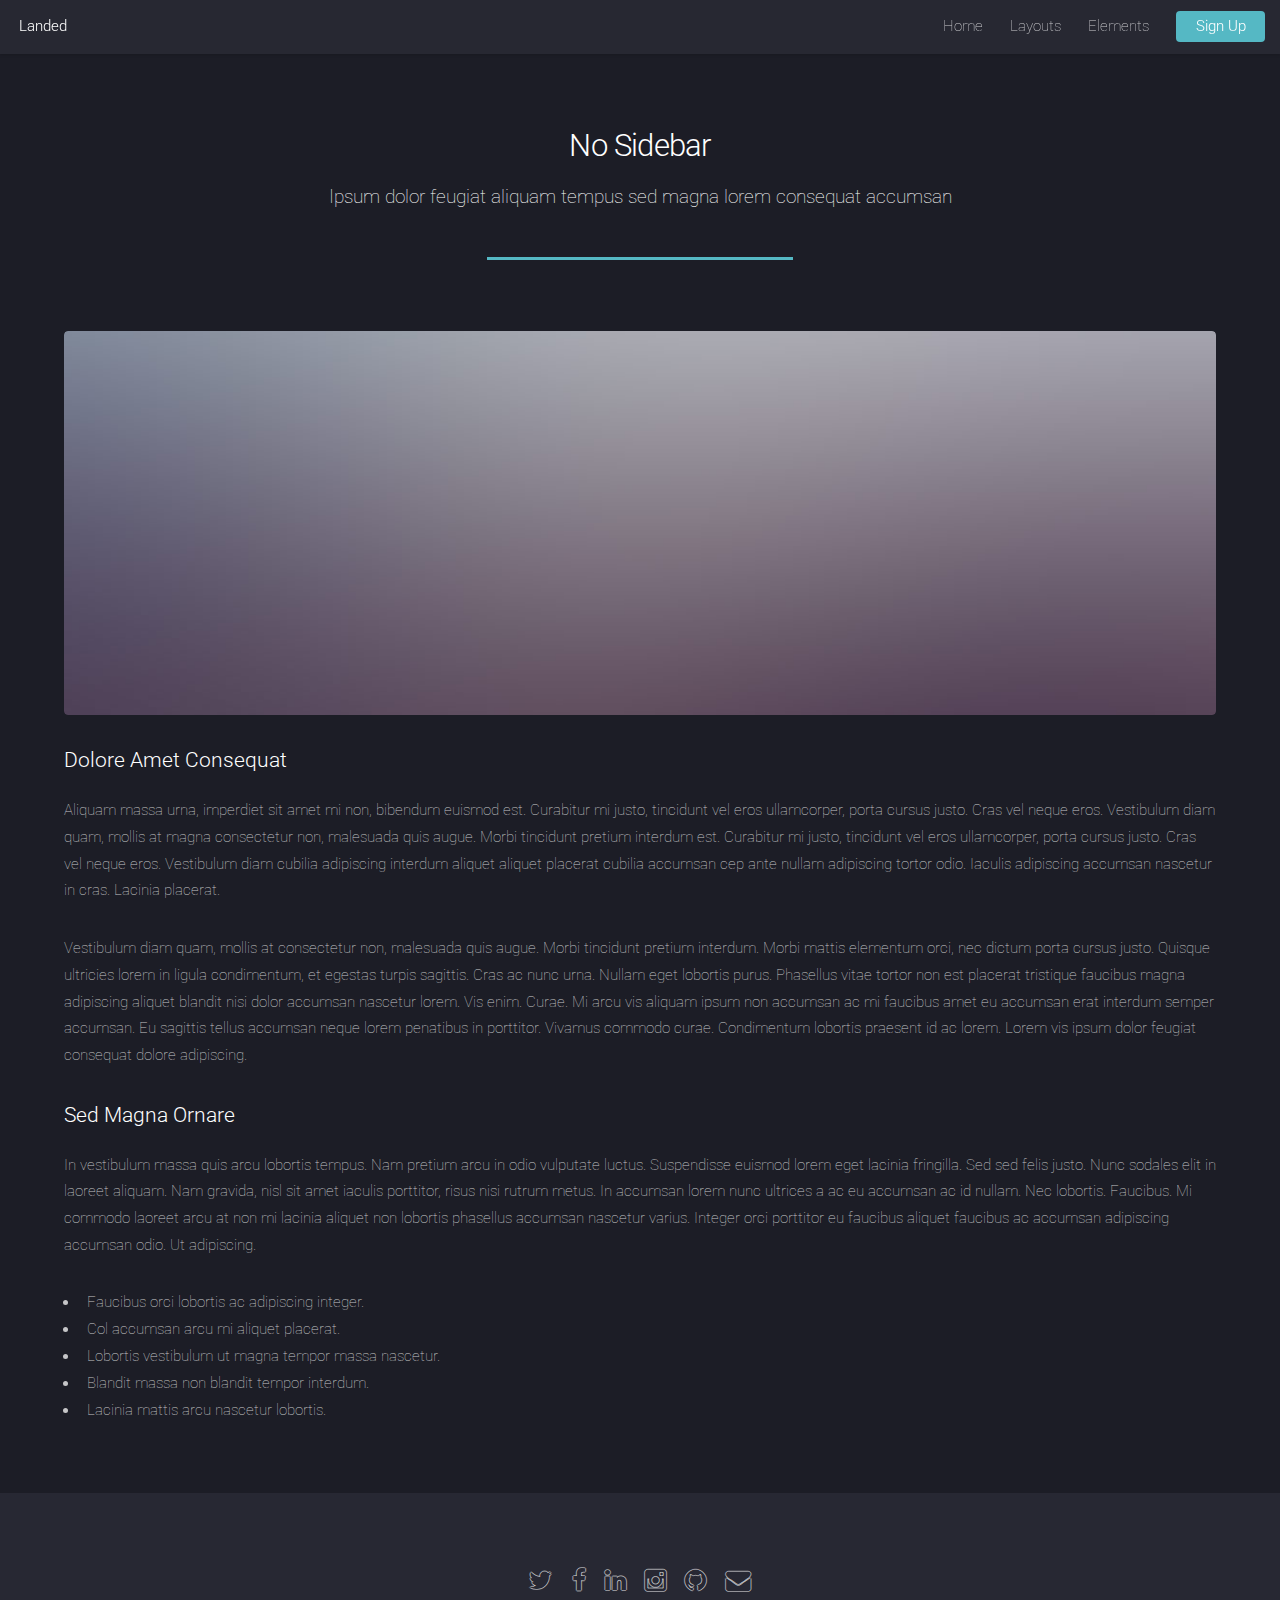
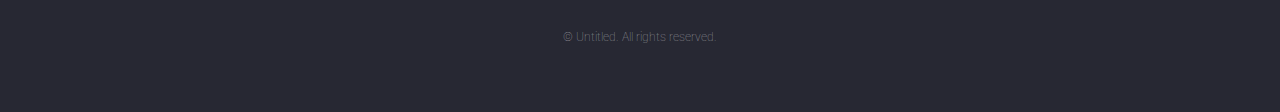
<file: no-sidebar.html>
<!DOCTYPE HTML>
<!--
	Landed by Pixelarity
	pixelarity.com @pixelarity
	License: pixelarity.com/license
-->
<html>
	<head>
		<title>Untitled</title>
		<meta charset="utf-8" />
		<meta name="viewport" content="width=device-width, initial-scale=1" />
		<!--[if lte IE 8]><script src="assets/js/ie/html5shiv.js"></script><![endif]-->
		<link rel="stylesheet" href="assets/css/main.css" />
		<!--[if lte IE 9]><link rel="stylesheet" href="assets/css/ie9.css" /><![endif]-->
		<!--[if lte IE 8]><link rel="stylesheet" href="assets/css/ie8.css" /><![endif]-->
	</head>
	<body>
		<div id="page-wrapper">

			<!-- Header -->
				<header id="header">
					<h1 id="logo"><a href="index.html">Landed</a></h1>
					<nav id="nav">
						<ul>
							<li><a href="index.html">Home</a></li>
							<li>
								<a href="#">Layouts</a>
								<ul>
									<li><a href="left-sidebar.html">Left Sidebar</a></li>
									<li><a href="right-sidebar.html">Right Sidebar</a></li>
									<li><a href="no-sidebar.html">No Sidebar</a></li>
									<li>
										<a href="#">Submenu</a>
										<ul>
											<li><a href="#">Option 1</a></li>
											<li><a href="#">Option 2</a></li>
											<li><a href="#">Option 3</a></li>
											<li><a href="#">Option 4</a></li>
										</ul>
									</li>
								</ul>
							</li>
							<li><a href="elements.html">Elements</a></li>
							<li><a href="#" class="button special">Sign Up</a></li>
						</ul>
					</nav>
				</header>

			<!-- Main -->
				<div id="main" class="wrapper style1">
					<div class="container">
						<header class="major">
							<h2>No Sidebar</h2>
							<p>Ipsum dolor feugiat aliquam tempus sed magna lorem consequat accumsan</p>
						</header>

						<!-- Content -->
							<section id="content">
								<a href="#" class="image fit"><img src="images/pic07.jpg" alt="" /></a>
								<h3>Dolore Amet Consequat</h3>
								<p>Aliquam massa urna, imperdiet sit amet mi non, bibendum euismod est. Curabitur mi justo, tincidunt vel eros ullamcorper, porta cursus justo. Cras vel neque eros. Vestibulum diam quam, mollis at magna consectetur non, malesuada quis augue. Morbi tincidunt pretium interdum est. Curabitur mi justo, tincidunt vel eros ullamcorper, porta cursus justo. Cras vel neque eros. Vestibulum diam cubilia adipiscing interdum aliquet aliquet placerat cubilia accumsan cep ante nullam adipiscing tortor odio. Iaculis adipiscing accumsan nascetur in cras. Lacinia placerat.</p>
								<p>Vestibulum diam quam, mollis at consectetur non, malesuada quis augue. Morbi tincidunt pretium interdum. Morbi mattis elementum orci, nec dictum porta cursus justo. Quisque ultricies lorem in ligula condimentum, et egestas turpis sagittis. Cras ac nunc urna. Nullam eget lobortis purus. Phasellus vitae tortor non est placerat tristique faucibus magna adipiscing aliquet blandit nisi dolor accumsan nascetur lorem. Vis enim. Curae. Mi arcu vis aliquam ipsum non accumsan ac mi faucibus amet eu accumsan erat interdum semper accumsan. Eu sagittis tellus accumsan neque lorem penatibus in porttitor. Vivamus commodo curae. Condimentum lobortis praesent id ac lorem. Lorem vis ipsum dolor feugiat consequat dolore adipiscing.</p>
								<h3>Sed Magna Ornare</h3>
								<p>In vestibulum massa quis arcu lobortis tempus. Nam pretium arcu in odio vulputate luctus. Suspendisse euismod lorem eget lacinia fringilla. Sed sed felis justo. Nunc sodales elit in laoreet aliquam. Nam gravida, nisl sit amet iaculis porttitor, risus nisi rutrum metus. In accumsan lorem nunc ultrices a ac eu accumsan ac id nullam. Nec lobortis. Faucibus. Mi commodo laoreet arcu at non mi lacinia aliquet non lobortis phasellus accumsan nascetur varius. Integer orci porttitor eu faucibus aliquet faucibus ac accumsan adipiscing accumsan odio. Ut adipiscing.</p>
								<ul>
									<li>Faucibus orci lobortis ac adipiscing integer.</li>
									<li>Col accumsan arcu mi aliquet placerat.</li>
									<li>Lobortis vestibulum ut magna tempor massa nascetur.</li>
									<li>Blandit massa non blandit tempor interdum.</li>
									<li>Lacinia mattis arcu nascetur lobortis.</li>
								</ul>
							</section>

					</div>
				</div>

			<!-- Footer -->
				<footer id="footer">
					<ul class="icons">
						<li><a href="#" class="icon alt fa-twitter"><span class="label">Twitter</span></a></li>
						<li><a href="#" class="icon alt fa-facebook"><span class="label">Facebook</span></a></li>
						<li><a href="#" class="icon alt fa-linkedin"><span class="label">LinkedIn</span></a></li>
						<li><a href="#" class="icon alt fa-instagram"><span class="label">Instagram</span></a></li>
						<li><a href="#" class="icon alt fa-github"><span class="label">GitHub</span></a></li>
						<li><a href="#" class="icon alt fa-envelope"><span class="label">Email</span></a></li>
					</ul>
					<ul class="copyright">
						<li>&copy; Untitled. All rights reserved.</li>
					</ul>
				</footer>

		</div>

		<!-- Scripts -->
			<script src="assets/js/jquery.min.js"></script>
			<script src="assets/js/jquery.scrolly.min.js"></script>
			<script src="assets/js/jquery.dropotron.min.js"></script>
			<script src="assets/js/jquery.scrollex.min.js"></script>
			<script src="assets/js/skel.min.js"></script>
			<script src="assets/js/util.js"></script>
			<!--[if lte IE 8]><script src="assets/js/ie/respond.min.js"></script><![endif]-->
			<script src="assets/js/main.js"></script>

	</body>
</html>
</file>
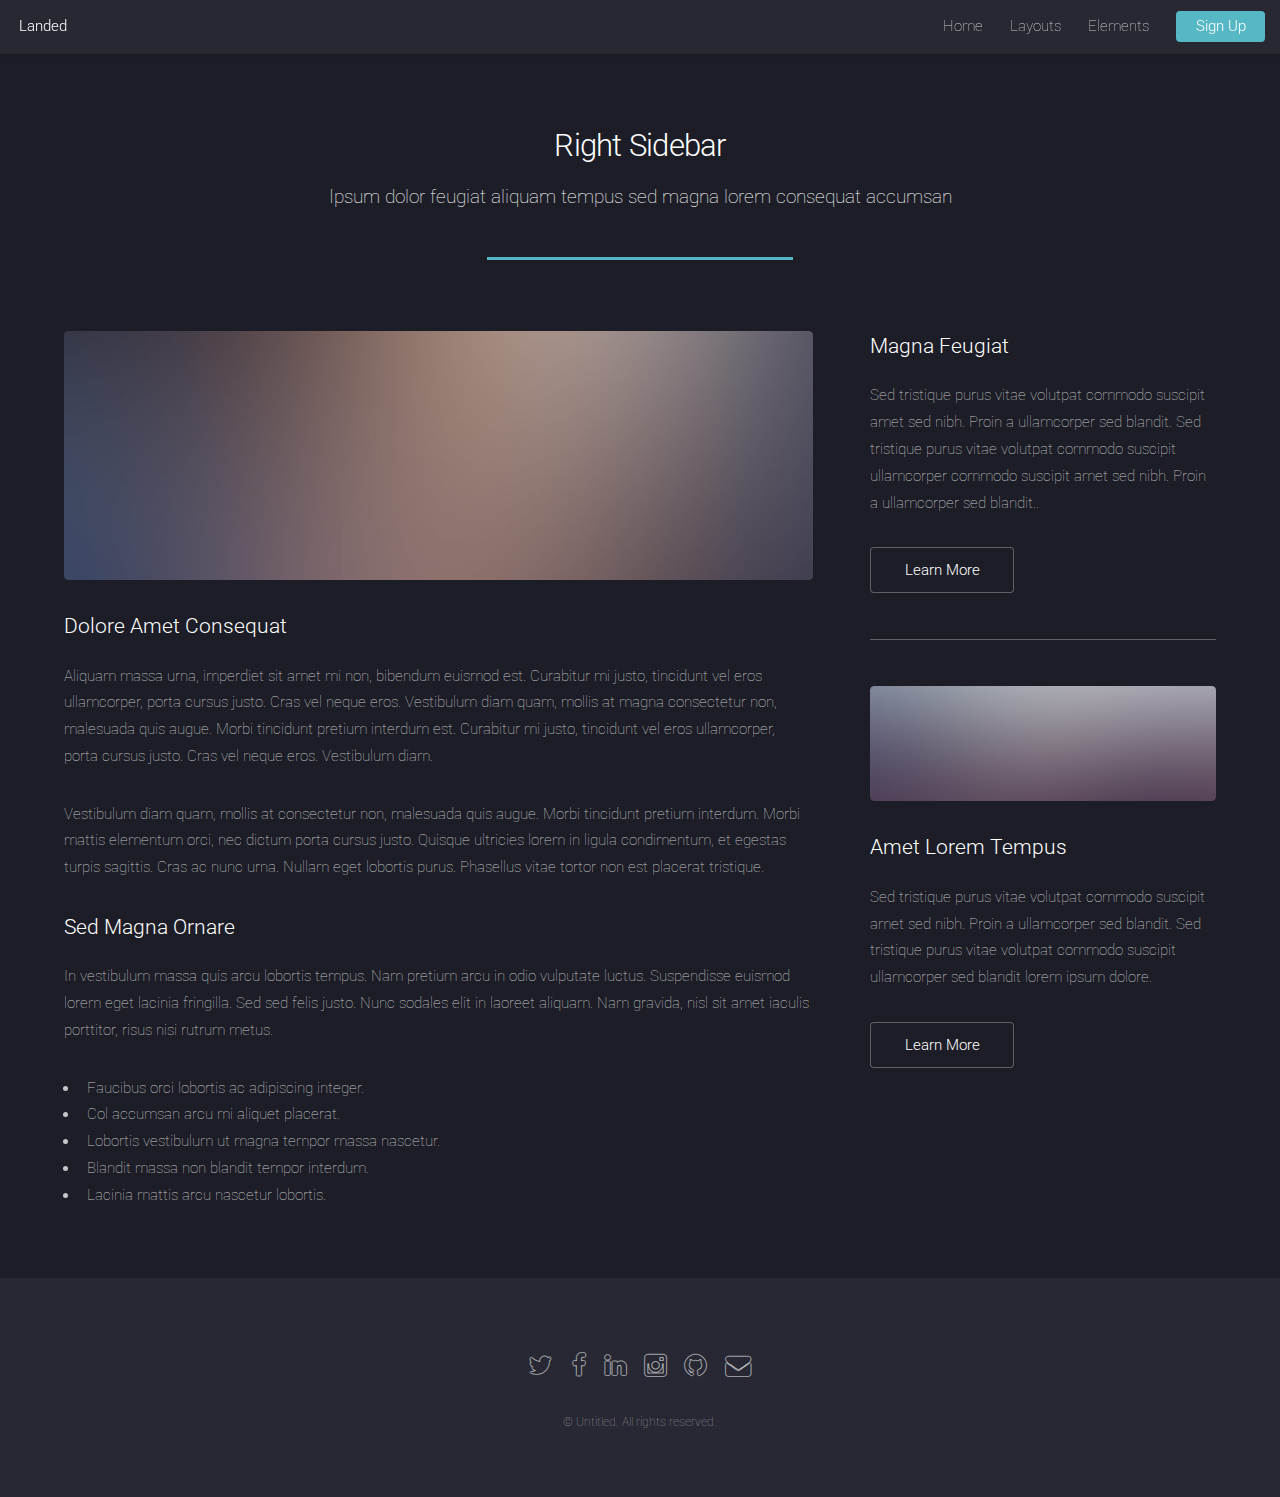
<file: right-sidebar.html>
<!DOCTYPE HTML>
<!--
	Landed by Pixelarity
	pixelarity.com @pixelarity
	License: pixelarity.com/license
-->
<html>
	<head>
		<title>Untitled</title>
		<meta charset="utf-8" />
		<meta name="viewport" content="width=device-width, initial-scale=1" />
		<!--[if lte IE 8]><script src="assets/js/ie/html5shiv.js"></script><![endif]-->
		<link rel="stylesheet" href="assets/css/main.css" />
		<!--[if lte IE 9]><link rel="stylesheet" href="assets/css/ie9.css" /><![endif]-->
		<!--[if lte IE 8]><link rel="stylesheet" href="assets/css/ie8.css" /><![endif]-->
	</head>
	<body>
		<div id="page-wrapper">

			<!-- Header -->
				<header id="header">
					<h1 id="logo"><a href="index.html">Landed</a></h1>
					<nav id="nav">
						<ul>
							<li><a href="index.html">Home</a></li>
							<li>
								<a href="#">Layouts</a>
								<ul>
									<li><a href="left-sidebar.html">Left Sidebar</a></li>
									<li><a href="right-sidebar.html">Right Sidebar</a></li>
									<li><a href="no-sidebar.html">No Sidebar</a></li>
									<li>
										<a href="#">Submenu</a>
										<ul>
											<li><a href="#">Option 1</a></li>
											<li><a href="#">Option 2</a></li>
											<li><a href="#">Option 3</a></li>
											<li><a href="#">Option 4</a></li>
										</ul>
									</li>
								</ul>
							</li>
							<li><a href="elements.html">Elements</a></li>
							<li><a href="#" class="button special">Sign Up</a></li>
						</ul>
					</nav>
				</header>

			<!-- Main -->
				<div id="main" class="wrapper style1">
					<div class="container">
						<header class="major">
							<h2>Right Sidebar</h2>
							<p>Ipsum dolor feugiat aliquam tempus sed magna lorem consequat accumsan</p>
						</header>
						<div class="row 150%">
							<div class="8u 12u$(medium)">

								<!-- Content -->
									<section id="content">
										<a href="#" class="image fit"><img src="images/pic06.jpg" alt="" /></a>
										<h3>Dolore Amet Consequat</h3>
										<p>Aliquam massa urna, imperdiet sit amet mi non, bibendum euismod est. Curabitur mi justo, tincidunt vel eros ullamcorper, porta cursus justo. Cras vel neque eros. Vestibulum diam quam, mollis at magna consectetur non, malesuada quis augue. Morbi tincidunt pretium interdum est. Curabitur mi justo, tincidunt vel eros ullamcorper, porta cursus justo. Cras vel neque eros. Vestibulum diam.</p>
										<p>Vestibulum diam quam, mollis at consectetur non, malesuada quis augue. Morbi tincidunt pretium interdum. Morbi mattis elementum orci, nec dictum porta cursus justo. Quisque ultricies lorem in ligula condimentum, et egestas turpis sagittis. Cras ac nunc urna. Nullam eget lobortis purus. Phasellus vitae tortor non est placerat tristique.</p>
										<h3>Sed Magna Ornare</h3>
										<p>In vestibulum massa quis arcu lobortis tempus. Nam pretium arcu in odio vulputate luctus. Suspendisse euismod lorem eget lacinia fringilla. Sed sed felis justo. Nunc sodales elit in laoreet aliquam. Nam gravida, nisl sit amet iaculis porttitor, risus nisi rutrum metus.</p>
										<ul>
											<li>Faucibus orci lobortis ac adipiscing integer.</li>
											<li>Col accumsan arcu mi aliquet placerat.</li>
											<li>Lobortis vestibulum ut magna tempor massa nascetur.</li>
											<li>Blandit massa non blandit tempor interdum.</li>
											<li>Lacinia mattis arcu nascetur lobortis.</li>
										</ul>
									</section>

							</div>
							<div class="4u$ 12u$(medium)">

								<!-- Sidebar -->
									<section id="sidebar">
										<section>
											<h3>Magna Feugiat</h3>
											<p>Sed tristique purus vitae volutpat commodo suscipit amet sed nibh. Proin a ullamcorper sed blandit. Sed tristique purus vitae volutpat commodo suscipit ullamcorper commodo suscipit amet sed nibh. Proin a ullamcorper sed blandit..</p>
											<footer>
												<ul class="actions">
													<li><a href="#" class="button">Learn More</a></li>
												</ul>
											</footer>
										</section>
										<hr />
										<section>
											<a href="#" class="image fit"><img src="images/pic07.jpg" alt="" /></a>
											<h3>Amet Lorem Tempus</h3>
											<p>Sed tristique purus vitae volutpat commodo suscipit amet sed nibh. Proin a ullamcorper sed blandit. Sed tristique purus vitae volutpat commodo suscipit ullamcorper sed blandit lorem ipsum dolore.</p>
											<footer>
												<ul class="actions">
													<li><a href="#" class="button">Learn More</a></li>
												</ul>
											</footer>
										</section>
									</section>

							</div>
						</div>
					</div>
				</div>

			<!-- Footer -->
				<footer id="footer">
					<ul class="icons">
						<li><a href="#" class="icon alt fa-twitter"><span class="label">Twitter</span></a></li>
						<li><a href="#" class="icon alt fa-facebook"><span class="label">Facebook</span></a></li>
						<li><a href="#" class="icon alt fa-linkedin"><span class="label">LinkedIn</span></a></li>
						<li><a href="#" class="icon alt fa-instagram"><span class="label">Instagram</span></a></li>
						<li><a href="#" class="icon alt fa-github"><span class="label">GitHub</span></a></li>
						<li><a href="#" class="icon alt fa-envelope"><span class="label">Email</span></a></li>
					</ul>
					<ul class="copyright">
						<li>&copy; Untitled. All rights reserved.</li>
					</ul>
				</footer>

		</div>

		<!-- Scripts -->
			<script src="assets/js/jquery.min.js"></script>
			<script src="assets/js/jquery.scrolly.min.js"></script>
			<script src="assets/js/jquery.dropotron.min.js"></script>
			<script src="assets/js/jquery.scrollex.min.js"></script>
			<script src="assets/js/skel.min.js"></script>
			<script src="assets/js/util.js"></script>
			<!--[if lte IE 8]><script src="assets/js/ie/respond.min.js"></script><![endif]-->
			<script src="assets/js/main.js"></script>

	</body>
</html>
</file>
<file: assets/css/ie9.css>
/*
	Landed by Pixelarity
	pixelarity.com @pixelarity
	License: pixelarity.com/license
*/

/* Loader */

	body.landing:before, body.landing:after {
		display: none !important;
	}

/* Icon */

	.icon.alt {
		color: inherit !important;
	}

	.icon.major.alt:before {
		color: #ffffff !important;
	}

/* Banner */

	#banner:after {
		background-color: rgba(23, 24, 32, 0.95);
	}

/* Footer */

	#footer .icons .icon.alt:before {
		color: #ffffff !important;
	}
</file>
<file: assets/css/ie8.css>
/*
	Landed by Pixelarity
	pixelarity.com @pixelarity
	License: pixelarity.com/license
*/

/* Basic */

	body {
		color: #ffffff;
	}

	body, html, #page-wrapper {
		height: 100%;
	}

	blockquote {
		border-left: solid 4px #606067;
	}

	code {
		background: #32333b;
	}

	hr {
		border-bottom: solid 1px #606067;
	}

/* Icon */

	.icon.major {
		-ms-behavior: url("assets/js/ie/PIE.htc");
	}

/* Image */

	.image {
		position: relative;
		-ms-behavior: url("assets/js/ie/PIE.htc");
	}

		.image:before {
			display: none;
		}

		.image img {
			position: relative;
			-ms-behavior: url("assets/js/ie/PIE.htc");
		}

/* Form */

	input[type="text"],
	input[type="password"],
	input[type="email"],
	select,
	textarea {
		position: relative;
		-ms-behavior: url("assets/js/ie/PIE.htc");
	}

		input[type="text"]:focus,
		input[type="password"]:focus,
		input[type="email"]:focus,
		select:focus,
		textarea:focus {
			-ms-behavior: url("assets/js/ie/PIE.htc");
		}

	input[type="text"],
	input[type="password"],
	input[type="email"] {
		line-height: 3em;
	}

	input[type="checkbox"],
	input[type="radio"] {
		font-size: 3em;
	}

		input[type="checkbox"] + label:before,
		input[type="radio"] + label:before {
			display: none;
		}

/* Table */

	table tbody tr {
		border: solid 1px #606067;
	}

	table thead {
		border-bottom: solid 1px #606067;
	}

	table tfoot {
		border-top: solid 1px #606067;
	}

	table.alt tbody tr td {
		border: solid 1px #606067;
	}

/* Button */

	input[type="submit"],
	input[type="reset"],
	input[type="button"],
	.button {
		border: solid 1px #ffffff !important;
	}

		input[type="submit"].special,
		input[type="reset"].special,
		input[type="button"].special,
		.button.special {
			border: 0 !important;
		}

/* Goto Next */

	.goto-next {
		display: none;
	}

/* Spotlight */

	.spotlight {
		height: 100%;
	}

		.spotlight .content {
			background: #272833;
		}

/* Wrapper */

	.wrapper.style2 input[type="text"]:focus,
	.wrapper.style2 input[type="password"]:focus,
	.wrapper.style2 input[type="email"]:focus,
	.wrapper.style2 select:focus,
	.wrapper.style2 textarea:focus {
		border-color: #ffffff;
	}

	.wrapper.style2 input[type="submit"].special:hover, .wrapper.style2 input[type="submit"].special:active,
	.wrapper.style2 input[type="reset"].special:hover,
	.wrapper.style2 input[type="reset"].special:active,
	.wrapper.style2 input[type="button"].special:hover,
	.wrapper.style2 input[type="button"].special:active,
	.wrapper.style2 .button.special:hover,
	.wrapper.style2 .button.special:active {
		color: #55b8c4 !important;
	}

/* Dropotron */

	.dropotron {
		background: #272833;
		box-shadow: none !important;
		-ms-behavior: url("assets/js/ie/PIE.htc");
	}

		.dropotron > li a, .dropotron > li span {
			color: #ffffff !important;
		}

		.dropotron.level-0 {
			margin-top: 0;
		}

			.dropotron.level-0:before {
				display: none;
			}

/* Header */

	#header {
		background: #272833;
	}

/* Banner */

	#banner {
		height: 100%;
	}

		#banner:before {
			height: 100%;
		}

		#banner:after {
			background-image: url("images/ie/banner-overlay.png");
		}
</file>
<file: assets/css/main.css>
@import url("font-awesome.min.css");
@import url("http://fonts.googleapis.com/css?family=Roboto:100,300,100italic,300italic");

/*
	Landed by Pixelarity
	pixelarity.com @pixelarity
	License: pixelarity.com/license
*/

/* Reset */

	html, body, div, span, applet, object, iframe, h1, h2, h3, h4, h5, h6, p, blockquote, pre, a, abbr, acronym, address, big, cite, code, del, dfn, em, img, ins, kbd, q, s, samp, small, strike, strong, sub, sup, tt, var, b, u, i, center, dl, dt, dd, ol, ul, li, fieldset, form, label, legend, table, caption, tbody, tfoot, thead, tr, th, td, article, aside, canvas, details, embed, figure, figcaption, footer, header, hgroup, menu, nav, output, ruby, section, summary, time, mark, audio, video {
		margin: 0;
		padding: 0;
		border: 0;
		font-size: 100%;
		font: inherit;
		vertical-align: baseline;
	}

	article, aside, details, figcaption, figure, footer, header, hgroup, menu, nav, section {
		display: block;
	}

	body {
		line-height: 1;
	}

	ol, ul {
		list-style: none;
	}

	blockquote, q {
		quotes: none;
	}

	blockquote:before, blockquote:after, q:before, q:after {
		content: '';
		content: none;
	}

	table {
		border-collapse: collapse;
		border-spacing: 0;
	}

	body {
		-webkit-text-size-adjust: none;
	}

/* Box Model */

	*, *:before, *:after {
		-moz-box-sizing: border-box;
		-webkit-box-sizing: border-box;
		box-sizing: border-box;
	}

/* Containers */

	.container {
		margin-left: auto;
		margin-right: auto;
	}

	.container.\31 25\25 {
		width: 100%;
		max-width: 87.5em;
		min-width: 70em;
	}

	.container.\37 5\25 {
		width: 52.5em;
	}

	.container.\35 0\25 {
		width: 35em;
	}

	.container.\32 5\25 {
		width: 17.5em;
	}

	.container {
		width: 70em;
	}

	@media screen and (max-width: 1680px) {

		.container.\31 25\25 {
			width: 100%;
			max-width: 87.5em;
			min-width: 70em;
		}

		.container.\37 5\25 {
			width: 52.5em;
		}

		.container.\35 0\25 {
			width: 35em;
		}

		.container.\32 5\25 {
			width: 17.5em;
		}

		.container {
			width: 70em;
		}

	}

	@media screen and (max-width: 1280px) {

		.container.\31 25\25 {
			width: 100%;
			max-width: 112.5%;
			min-width: 90%;
		}

		.container.\37 5\25 {
			width: 67.5%;
		}

		.container.\35 0\25 {
			width: 45%;
		}

		.container.\32 5\25 {
			width: 22.5%;
		}

		.container {
			width: 90%;
		}

	}

	@media screen and (max-width: 980px) {

		.container.\31 25\25 {
			width: 100%;
			max-width: 125%;
			min-width: 100%;
		}

		.container.\37 5\25 {
			width: 75%;
		}

		.container.\35 0\25 {
			width: 50%;
		}

		.container.\32 5\25 {
			width: 25%;
		}

		.container {
			width: 100% !important;
		}

	}

	@media screen and (max-width: 736px) {

		.container.\31 25\25 {
			width: 100%;
			max-width: 125%;
			min-width: 100%;
		}

		.container.\37 5\25 {
			width: 75%;
		}

		.container.\35 0\25 {
			width: 50%;
		}

		.container.\32 5\25 {
			width: 25%;
		}

		.container {
			width: 100% !important;
		}

	}

	@media screen and (max-width: 480px) {

		.container.\31 25\25 {
			width: 100%;
			max-width: 125%;
			min-width: 100%;
		}

		.container.\37 5\25 {
			width: 75%;
		}

		.container.\35 0\25 {
			width: 50%;
		}

		.container.\32 5\25 {
			width: 25%;
		}

		.container {
			width: 100% !important;
		}

	}

/* Grid */

	.row {
		border-bottom: solid 1px transparent;
		-moz-box-sizing: border-box;
		-webkit-box-sizing: border-box;
		box-sizing: border-box;
	}

	.row > * {
		float: left;
		-moz-box-sizing: border-box;
		-webkit-box-sizing: border-box;
		box-sizing: border-box;
	}

	.row:after, .row:before {
		content: '';
		display: block;
		clear: both;
		height: 0;
	}

	.row.uniform > * > :first-child {
		margin-top: 0;
	}

	.row.uniform > * > :last-child {
		margin-bottom: 0;
	}

	.row.\30 \25 > * {
		padding: 0 0 0 0em;
	}

	.row.\30 \25 {
		margin: 0 0 -1px 0em;
	}

	.row.uniform.\30 \25 > * {
		padding: 0em 0 0 0em;
	}

	.row.uniform.\30 \25 {
		margin: 0em 0 -1px 0em;
	}

	.row > * {
		padding: 0 0 0 2.5em;
	}

	.row {
		margin: 0 0 -1px -2.5em;
	}

	.row.uniform > * {
		padding: 2.5em 0 0 2.5em;
	}

	.row.uniform {
		margin: -2.5em 0 -1px -2.5em;
	}

	.row.\32 00\25 > * {
		padding: 0 0 0 5em;
	}

	.row.\32 00\25 {
		margin: 0 0 -1px -5em;
	}

	.row.uniform.\32 00\25 > * {
		padding: 5em 0 0 5em;
	}

	.row.uniform.\32 00\25 {
		margin: -5em 0 -1px -5em;
	}

	.row.\31 50\25 > * {
		padding: 0 0 0 3.75em;
	}

	.row.\31 50\25 {
		margin: 0 0 -1px -3.75em;
	}

	.row.uniform.\31 50\25 > * {
		padding: 3.75em 0 0 3.75em;
	}

	.row.uniform.\31 50\25 {
		margin: -3.75em 0 -1px -3.75em;
	}

	.row.\35 0\25 > * {
		padding: 0 0 0 1.25em;
	}

	.row.\35 0\25 {
		margin: 0 0 -1px -1.25em;
	}

	.row.uniform.\35 0\25 > * {
		padding: 1.25em 0 0 1.25em;
	}

	.row.uniform.\35 0\25 {
		margin: -1.25em 0 -1px -1.25em;
	}

	.row.\32 5\25 > * {
		padding: 0 0 0 0.625em;
	}

	.row.\32 5\25 {
		margin: 0 0 -1px -0.625em;
	}

	.row.uniform.\32 5\25 > * {
		padding: 0.625em 0 0 0.625em;
	}

	.row.uniform.\32 5\25 {
		margin: -0.625em 0 -1px -0.625em;
	}

	.\31 2u, .\31 2u\24 {
		width: 100%;
		clear: none;
		margin-left: 0;
	}

	.\31 1u, .\31 1u\24 {
		width: 91.6666666667%;
		clear: none;
		margin-left: 0;
	}

	.\31 0u, .\31 0u\24 {
		width: 83.3333333333%;
		clear: none;
		margin-left: 0;
	}

	.\39 u, .\39 u\24 {
		width: 75%;
		clear: none;
		margin-left: 0;
	}

	.\38 u, .\38 u\24 {
		width: 66.6666666667%;
		clear: none;
		margin-left: 0;
	}

	.\37 u, .\37 u\24 {
		width: 58.3333333333%;
		clear: none;
		margin-left: 0;
	}

	.\36 u, .\36 u\24 {
		width: 50%;
		clear: none;
		margin-left: 0;
	}

	.\35 u, .\35 u\24 {
		width: 41.6666666667%;
		clear: none;
		margin-left: 0;
	}

	.\34 u, .\34 u\24 {
		width: 33.3333333333%;
		clear: none;
		margin-left: 0;
	}

	.\33 u, .\33 u\24 {
		width: 25%;
		clear: none;
		margin-left: 0;
	}

	.\32 u, .\32 u\24 {
		width: 16.6666666667%;
		clear: none;
		margin-left: 0;
	}

	.\31 u, .\31 u\24 {
		width: 8.3333333333%;
		clear: none;
		margin-left: 0;
	}

	.\31 2u\24 + *,
	.\31 1u\24 + *,
	.\31 0u\24 + *,
	.\39 u\24 + *,
	.\38 u\24 + *,
	.\37 u\24 + *,
	.\36 u\24 + *,
	.\35 u\24 + *,
	.\34 u\24 + *,
	.\33 u\24 + *,
	.\32 u\24 + *,
	.\31 u\24 + * {
		clear: left;
	}

	.\-11u {
		margin-left: 91.66667%;
	}

	.\-10u {
		margin-left: 83.33333%;
	}

	.\-9u {
		margin-left: 75%;
	}

	.\-8u {
		margin-left: 66.66667%;
	}

	.\-7u {
		margin-left: 58.33333%;
	}

	.\-6u {
		margin-left: 50%;
	}

	.\-5u {
		margin-left: 41.66667%;
	}

	.\-4u {
		margin-left: 33.33333%;
	}

	.\-3u {
		margin-left: 25%;
	}

	.\-2u {
		margin-left: 16.66667%;
	}

	.\-1u {
		margin-left: 8.33333%;
	}

	@media screen and (max-width: 1680px) {

		.row > * {
			padding: 0 0 0 2.5em;
		}

		.row {
			margin: 0 0 -1px -2.5em;
		}

		.row.uniform > * {
			padding: 2.5em 0 0 2.5em;
		}

		.row.uniform {
			margin: -2.5em 0 -1px -2.5em;
		}

		.row.\32 00\25 > * {
			padding: 0 0 0 5em;
		}

		.row.\32 00\25 {
			margin: 0 0 -1px -5em;
		}

		.row.uniform.\32 00\25 > * {
			padding: 5em 0 0 5em;
		}

		.row.uniform.\32 00\25 {
			margin: -5em 0 -1px -5em;
		}

		.row.\31 50\25 > * {
			padding: 0 0 0 3.75em;
		}

		.row.\31 50\25 {
			margin: 0 0 -1px -3.75em;
		}

		.row.uniform.\31 50\25 > * {
			padding: 3.75em 0 0 3.75em;
		}

		.row.uniform.\31 50\25 {
			margin: -3.75em 0 -1px -3.75em;
		}

		.row.\35 0\25 > * {
			padding: 0 0 0 1.25em;
		}

		.row.\35 0\25 {
			margin: 0 0 -1px -1.25em;
		}

		.row.uniform.\35 0\25 > * {
			padding: 1.25em 0 0 1.25em;
		}

		.row.uniform.\35 0\25 {
			margin: -1.25em 0 -1px -1.25em;
		}

		.row.\32 5\25 > * {
			padding: 0 0 0 0.625em;
		}

		.row.\32 5\25 {
			margin: 0 0 -1px -0.625em;
		}

		.row.uniform.\32 5\25 > * {
			padding: 0.625em 0 0 0.625em;
		}

		.row.uniform.\32 5\25 {
			margin: -0.625em 0 -1px -0.625em;
		}

		.\31 2u\28xlarge\29, .\31 2u\24\28xlarge\29 {
			width: 100%;
			clear: none;
			margin-left: 0;
		}

		.\31 1u\28xlarge\29, .\31 1u\24\28xlarge\29 {
			width: 91.6666666667%;
			clear: none;
			margin-left: 0;
		}

		.\31 0u\28xlarge\29, .\31 0u\24\28xlarge\29 {
			width: 83.3333333333%;
			clear: none;
			margin-left: 0;
		}

		.\39 u\28xlarge\29, .\39 u\24\28xlarge\29 {
			width: 75%;
			clear: none;
			margin-left: 0;
		}

		.\38 u\28xlarge\29, .\38 u\24\28xlarge\29 {
			width: 66.6666666667%;
			clear: none;
			margin-left: 0;
		}

		.\37 u\28xlarge\29, .\37 u\24\28xlarge\29 {
			width: 58.3333333333%;
			clear: none;
			margin-left: 0;
		}

		.\36 u\28xlarge\29, .\36 u\24\28xlarge\29 {
			width: 50%;
			clear: none;
			margin-left: 0;
		}

		.\35 u\28xlarge\29, .\35 u\24\28xlarge\29 {
			width: 41.6666666667%;
			clear: none;
			margin-left: 0;
		}

		.\34 u\28xlarge\29, .\34 u\24\28xlarge\29 {
			width: 33.3333333333%;
			clear: none;
			margin-left: 0;
		}

		.\33 u\28xlarge\29, .\33 u\24\28xlarge\29 {
			width: 25%;
			clear: none;
			margin-left: 0;
		}

		.\32 u\28xlarge\29, .\32 u\24\28xlarge\29 {
			width: 16.6666666667%;
			clear: none;
			margin-left: 0;
		}

		.\31 u\28xlarge\29, .\31 u\24\28xlarge\29 {
			width: 8.3333333333%;
			clear: none;
			margin-left: 0;
		}

		.\31 2u\24\28xlarge\29 + *,
		.\31 1u\24\28xlarge\29 + *,
		.\31 0u\24\28xlarge\29 + *,
		.\39 u\24\28xlarge\29 + *,
		.\38 u\24\28xlarge\29 + *,
		.\37 u\24\28xlarge\29 + *,
		.\36 u\24\28xlarge\29 + *,
		.\35 u\24\28xlarge\29 + *,
		.\34 u\24\28xlarge\29 + *,
		.\33 u\24\28xlarge\29 + *,
		.\32 u\24\28xlarge\29 + *,
		.\31 u\24\28xlarge\29 + * {
			clear: left;
		}

		.\-11u\28xlarge\29 {
			margin-left: 91.66667%;
		}

		.\-10u\28xlarge\29 {
			margin-left: 83.33333%;
		}

		.\-9u\28xlarge\29 {
			margin-left: 75%;
		}

		.\-8u\28xlarge\29 {
			margin-left: 66.66667%;
		}

		.\-7u\28xlarge\29 {
			margin-left: 58.33333%;
		}

		.\-6u\28xlarge\29 {
			margin-left: 50%;
		}

		.\-5u\28xlarge\29 {
			margin-left: 41.66667%;
		}

		.\-4u\28xlarge\29 {
			margin-left: 33.33333%;
		}

		.\-3u\28xlarge\29 {
			margin-left: 25%;
		}

		.\-2u\28xlarge\29 {
			margin-left: 16.66667%;
		}

		.\-1u\28xlarge\29 {
			margin-left: 8.33333%;
		}

	}

	@media screen and (max-width: 1280px) {

		.row > * {
			padding: 0 0 0 2.5em;
		}

		.row {
			margin: 0 0 -1px -2.5em;
		}

		.row.uniform > * {
			padding: 2.5em 0 0 2.5em;
		}

		.row.uniform {
			margin: -2.5em 0 -1px -2.5em;
		}

		.row.\32 00\25 > * {
			padding: 0 0 0 5em;
		}

		.row.\32 00\25 {
			margin: 0 0 -1px -5em;
		}

		.row.uniform.\32 00\25 > * {
			padding: 5em 0 0 5em;
		}

		.row.uniform.\32 00\25 {
			margin: -5em 0 -1px -5em;
		}

		.row.\31 50\25 > * {
			padding: 0 0 0 3.75em;
		}

		.row.\31 50\25 {
			margin: 0 0 -1px -3.75em;
		}

		.row.uniform.\31 50\25 > * {
			padding: 3.75em 0 0 3.75em;
		}

		.row.uniform.\31 50\25 {
			margin: -3.75em 0 -1px -3.75em;
		}

		.row.\35 0\25 > * {
			padding: 0 0 0 1.25em;
		}

		.row.\35 0\25 {
			margin: 0 0 -1px -1.25em;
		}

		.row.uniform.\35 0\25 > * {
			padding: 1.25em 0 0 1.25em;
		}

		.row.uniform.\35 0\25 {
			margin: -1.25em 0 -1px -1.25em;
		}

		.row.\32 5\25 > * {
			padding: 0 0 0 0.625em;
		}

		.row.\32 5\25 {
			margin: 0 0 -1px -0.625em;
		}

		.row.uniform.\32 5\25 > * {
			padding: 0.625em 0 0 0.625em;
		}

		.row.uniform.\32 5\25 {
			margin: -0.625em 0 -1px -0.625em;
		}

		.\31 2u\28large\29, .\31 2u\24\28large\29 {
			width: 100%;
			clear: none;
			margin-left: 0;
		}

		.\31 1u\28large\29, .\31 1u\24\28large\29 {
			width: 91.6666666667%;
			clear: none;
			margin-left: 0;
		}

		.\31 0u\28large\29, .\31 0u\24\28large\29 {
			width: 83.3333333333%;
			clear: none;
			margin-left: 0;
		}

		.\39 u\28large\29, .\39 u\24\28large\29 {
			width: 75%;
			clear: none;
			margin-left: 0;
		}

		.\38 u\28large\29, .\38 u\24\28large\29 {
			width: 66.6666666667%;
			clear: none;
			margin-left: 0;
		}

		.\37 u\28large\29, .\37 u\24\28large\29 {
			width: 58.3333333333%;
			clear: none;
			margin-left: 0;
		}

		.\36 u\28large\29, .\36 u\24\28large\29 {
			width: 50%;
			clear: none;
			margin-left: 0;
		}

		.\35 u\28large\29, .\35 u\24\28large\29 {
			width: 41.6666666667%;
			clear: none;
			margin-left: 0;
		}

		.\34 u\28large\29, .\34 u\24\28large\29 {
			width: 33.3333333333%;
			clear: none;
			margin-left: 0;
		}

		.\33 u\28large\29, .\33 u\24\28large\29 {
			width: 25%;
			clear: none;
			margin-left: 0;
		}

		.\32 u\28large\29, .\32 u\24\28large\29 {
			width: 16.6666666667%;
			clear: none;
			margin-left: 0;
		}

		.\31 u\28large\29, .\31 u\24\28large\29 {
			width: 8.3333333333%;
			clear: none;
			margin-left: 0;
		}

		.\31 2u\24\28large\29 + *,
		.\31 1u\24\28large\29 + *,
		.\31 0u\24\28large\29 + *,
		.\39 u\24\28large\29 + *,
		.\38 u\24\28large\29 + *,
		.\37 u\24\28large\29 + *,
		.\36 u\24\28large\29 + *,
		.\35 u\24\28large\29 + *,
		.\34 u\24\28large\29 + *,
		.\33 u\24\28large\29 + *,
		.\32 u\24\28large\29 + *,
		.\31 u\24\28large\29 + * {
			clear: left;
		}

		.\-11u\28large\29 {
			margin-left: 91.66667%;
		}

		.\-10u\28large\29 {
			margin-left: 83.33333%;
		}

		.\-9u\28large\29 {
			margin-left: 75%;
		}

		.\-8u\28large\29 {
			margin-left: 66.66667%;
		}

		.\-7u\28large\29 {
			margin-left: 58.33333%;
		}

		.\-6u\28large\29 {
			margin-left: 50%;
		}

		.\-5u\28large\29 {
			margin-left: 41.66667%;
		}

		.\-4u\28large\29 {
			margin-left: 33.33333%;
		}

		.\-3u\28large\29 {
			margin-left: 25%;
		}

		.\-2u\28large\29 {
			margin-left: 16.66667%;
		}

		.\-1u\28large\29 {
			margin-left: 8.33333%;
		}

	}

	@media screen and (max-width: 980px) {

		.row > * {
			padding: 0 0 0 2.5em;
		}

		.row {
			margin: 0 0 -1px -2.5em;
		}

		.row.uniform > * {
			padding: 2.5em 0 0 2.5em;
		}

		.row.uniform {
			margin: -2.5em 0 -1px -2.5em;
		}

		.row.\32 00\25 > * {
			padding: 0 0 0 5em;
		}

		.row.\32 00\25 {
			margin: 0 0 -1px -5em;
		}

		.row.uniform.\32 00\25 > * {
			padding: 5em 0 0 5em;
		}

		.row.uniform.\32 00\25 {
			margin: -5em 0 -1px -5em;
		}

		.row.\31 50\25 > * {
			padding: 0 0 0 3.75em;
		}

		.row.\31 50\25 {
			margin: 0 0 -1px -3.75em;
		}

		.row.uniform.\31 50\25 > * {
			padding: 3.75em 0 0 3.75em;
		}

		.row.uniform.\31 50\25 {
			margin: -3.75em 0 -1px -3.75em;
		}

		.row.\35 0\25 > * {
			padding: 0 0 0 1.25em;
		}

		.row.\35 0\25 {
			margin: 0 0 -1px -1.25em;
		}

		.row.uniform.\35 0\25 > * {
			padding: 1.25em 0 0 1.25em;
		}

		.row.uniform.\35 0\25 {
			margin: -1.25em 0 -1px -1.25em;
		}

		.row.\32 5\25 > * {
			padding: 0 0 0 0.625em;
		}

		.row.\32 5\25 {
			margin: 0 0 -1px -0.625em;
		}

		.row.uniform.\32 5\25 > * {
			padding: 0.625em 0 0 0.625em;
		}

		.row.uniform.\32 5\25 {
			margin: -0.625em 0 -1px -0.625em;
		}

		.\31 2u\28medium\29, .\31 2u\24\28medium\29 {
			width: 100%;
			clear: none;
			margin-left: 0;
		}

		.\31 1u\28medium\29, .\31 1u\24\28medium\29 {
			width: 91.6666666667%;
			clear: none;
			margin-left: 0;
		}

		.\31 0u\28medium\29, .\31 0u\24\28medium\29 {
			width: 83.3333333333%;
			clear: none;
			margin-left: 0;
		}

		.\39 u\28medium\29, .\39 u\24\28medium\29 {
			width: 75%;
			clear: none;
			margin-left: 0;
		}

		.\38 u\28medium\29, .\38 u\24\28medium\29 {
			width: 66.6666666667%;
			clear: none;
			margin-left: 0;
		}

		.\37 u\28medium\29, .\37 u\24\28medium\29 {
			width: 58.3333333333%;
			clear: none;
			margin-left: 0;
		}

		.\36 u\28medium\29, .\36 u\24\28medium\29 {
			width: 50%;
			clear: none;
			margin-left: 0;
		}

		.\35 u\28medium\29, .\35 u\24\28medium\29 {
			width: 41.6666666667%;
			clear: none;
			margin-left: 0;
		}

		.\34 u\28medium\29, .\34 u\24\28medium\29 {
			width: 33.3333333333%;
			clear: none;
			margin-left: 0;
		}

		.\33 u\28medium\29, .\33 u\24\28medium\29 {
			width: 25%;
			clear: none;
			margin-left: 0;
		}

		.\32 u\28medium\29, .\32 u\24\28medium\29 {
			width: 16.6666666667%;
			clear: none;
			margin-left: 0;
		}

		.\31 u\28medium\29, .\31 u\24\28medium\29 {
			width: 8.3333333333%;
			clear: none;
			margin-left: 0;
		}

		.\31 2u\24\28medium\29 + *,
		.\31 1u\24\28medium\29 + *,
		.\31 0u\24\28medium\29 + *,
		.\39 u\24\28medium\29 + *,
		.\38 u\24\28medium\29 + *,
		.\37 u\24\28medium\29 + *,
		.\36 u\24\28medium\29 + *,
		.\35 u\24\28medium\29 + *,
		.\34 u\24\28medium\29 + *,
		.\33 u\24\28medium\29 + *,
		.\32 u\24\28medium\29 + *,
		.\31 u\24\28medium\29 + * {
			clear: left;
		}

		.\-11u\28medium\29 {
			margin-left: 91.66667%;
		}

		.\-10u\28medium\29 {
			margin-left: 83.33333%;
		}

		.\-9u\28medium\29 {
			margin-left: 75%;
		}

		.\-8u\28medium\29 {
			margin-left: 66.66667%;
		}

		.\-7u\28medium\29 {
			margin-left: 58.33333%;
		}

		.\-6u\28medium\29 {
			margin-left: 50%;
		}

		.\-5u\28medium\29 {
			margin-left: 41.66667%;
		}

		.\-4u\28medium\29 {
			margin-left: 33.33333%;
		}

		.\-3u\28medium\29 {
			margin-left: 25%;
		}

		.\-2u\28medium\29 {
			margin-left: 16.66667%;
		}

		.\-1u\28medium\29 {
			margin-left: 8.33333%;
		}

	}

	@media screen and (max-width: 736px) {

		.row > * {
			padding: 0 0 0 2.5em;
		}

		.row {
			margin: 0 0 -1px -2.5em;
		}

		.row.uniform > * {
			padding: 2.5em 0 0 2.5em;
		}

		.row.uniform {
			margin: -2.5em 0 -1px -2.5em;
		}

		.row.\32 00\25 > * {
			padding: 0 0 0 5em;
		}

		.row.\32 00\25 {
			margin: 0 0 -1px -5em;
		}

		.row.uniform.\32 00\25 > * {
			padding: 5em 0 0 5em;
		}

		.row.uniform.\32 00\25 {
			margin: -5em 0 -1px -5em;
		}

		.row.\31 50\25 > * {
			padding: 0 0 0 3.75em;
		}

		.row.\31 50\25 {
			margin: 0 0 -1px -3.75em;
		}

		.row.uniform.\31 50\25 > * {
			padding: 3.75em 0 0 3.75em;
		}

		.row.uniform.\31 50\25 {
			margin: -3.75em 0 -1px -3.75em;
		}

		.row.\35 0\25 > * {
			padding: 0 0 0 1.25em;
		}

		.row.\35 0\25 {
			margin: 0 0 -1px -1.25em;
		}

		.row.uniform.\35 0\25 > * {
			padding: 1.25em 0 0 1.25em;
		}

		.row.uniform.\35 0\25 {
			margin: -1.25em 0 -1px -1.25em;
		}

		.row.\32 5\25 > * {
			padding: 0 0 0 0.625em;
		}

		.row.\32 5\25 {
			margin: 0 0 -1px -0.625em;
		}

		.row.uniform.\32 5\25 > * {
			padding: 0.625em 0 0 0.625em;
		}

		.row.uniform.\32 5\25 {
			margin: -0.625em 0 -1px -0.625em;
		}

		.\31 2u\28small\29, .\31 2u\24\28small\29 {
			width: 100%;
			clear: none;
			margin-left: 0;
		}

		.\31 1u\28small\29, .\31 1u\24\28small\29 {
			width: 91.6666666667%;
			clear: none;
			margin-left: 0;
		}

		.\31 0u\28small\29, .\31 0u\24\28small\29 {
			width: 83.3333333333%;
			clear: none;
			margin-left: 0;
		}

		.\39 u\28small\29, .\39 u\24\28small\29 {
			width: 75%;
			clear: none;
			margin-left: 0;
		}

		.\38 u\28small\29, .\38 u\24\28small\29 {
			width: 66.6666666667%;
			clear: none;
			margin-left: 0;
		}

		.\37 u\28small\29, .\37 u\24\28small\29 {
			width: 58.3333333333%;
			clear: none;
			margin-left: 0;
		}

		.\36 u\28small\29, .\36 u\24\28small\29 {
			width: 50%;
			clear: none;
			margin-left: 0;
		}

		.\35 u\28small\29, .\35 u\24\28small\29 {
			width: 41.6666666667%;
			clear: none;
			margin-left: 0;
		}

		.\34 u\28small\29, .\34 u\24\28small\29 {
			width: 33.3333333333%;
			clear: none;
			margin-left: 0;
		}

		.\33 u\28small\29, .\33 u\24\28small\29 {
			width: 25%;
			clear: none;
			margin-left: 0;
		}

		.\32 u\28small\29, .\32 u\24\28small\29 {
			width: 16.6666666667%;
			clear: none;
			margin-left: 0;
		}

		.\31 u\28small\29, .\31 u\24\28small\29 {
			width: 8.3333333333%;
			clear: none;
			margin-left: 0;
		}

		.\31 2u\24\28small\29 + *,
		.\31 1u\24\28small\29 + *,
		.\31 0u\24\28small\29 + *,
		.\39 u\24\28small\29 + *,
		.\38 u\24\28small\29 + *,
		.\37 u\24\28small\29 + *,
		.\36 u\24\28small\29 + *,
		.\35 u\24\28small\29 + *,
		.\34 u\24\28small\29 + *,
		.\33 u\24\28small\29 + *,
		.\32 u\24\28small\29 + *,
		.\31 u\24\28small\29 + * {
			clear: left;
		}

		.\-11u\28small\29 {
			margin-left: 91.66667%;
		}

		.\-10u\28small\29 {
			margin-left: 83.33333%;
		}

		.\-9u\28small\29 {
			margin-left: 75%;
		}

		.\-8u\28small\29 {
			margin-left: 66.66667%;
		}

		.\-7u\28small\29 {
			margin-left: 58.33333%;
		}

		.\-6u\28small\29 {
			margin-left: 50%;
		}

		.\-5u\28small\29 {
			margin-left: 41.66667%;
		}

		.\-4u\28small\29 {
			margin-left: 33.33333%;
		}

		.\-3u\28small\29 {
			margin-left: 25%;
		}

		.\-2u\28small\29 {
			margin-left: 16.66667%;
		}

		.\-1u\28small\29 {
			margin-left: 8.33333%;
		}

	}

	@media screen and (max-width: 480px) {

		.row > * {
			padding: 0 0 0 2.5em;
		}

		.row {
			margin: 0 0 -1px -2.5em;
		}

		.row.uniform > * {
			padding: 2.5em 0 0 2.5em;
		}

		.row.uniform {
			margin: -2.5em 0 -1px -2.5em;
		}

		.row.\32 00\25 > * {
			padding: 0 0 0 5em;
		}

		.row.\32 00\25 {
			margin: 0 0 -1px -5em;
		}

		.row.uniform.\32 00\25 > * {
			padding: 5em 0 0 5em;
		}

		.row.uniform.\32 00\25 {
			margin: -5em 0 -1px -5em;
		}

		.row.\31 50\25 > * {
			padding: 0 0 0 3.75em;
		}

		.row.\31 50\25 {
			margin: 0 0 -1px -3.75em;
		}

		.row.uniform.\31 50\25 > * {
			padding: 3.75em 0 0 3.75em;
		}

		.row.uniform.\31 50\25 {
			margin: -3.75em 0 -1px -3.75em;
		}

		.row.\35 0\25 > * {
			padding: 0 0 0 1.25em;
		}

		.row.\35 0\25 {
			margin: 0 0 -1px -1.25em;
		}

		.row.uniform.\35 0\25 > * {
			padding: 1.25em 0 0 1.25em;
		}

		.row.uniform.\35 0\25 {
			margin: -1.25em 0 -1px -1.25em;
		}

		.row.\32 5\25 > * {
			padding: 0 0 0 0.625em;
		}

		.row.\32 5\25 {
			margin: 0 0 -1px -0.625em;
		}

		.row.uniform.\32 5\25 > * {
			padding: 0.625em 0 0 0.625em;
		}

		.row.uniform.\32 5\25 {
			margin: -0.625em 0 -1px -0.625em;
		}

		.\31 2u\28xsmall\29, .\31 2u\24\28xsmall\29 {
			width: 100%;
			clear: none;
			margin-left: 0;
		}

		.\31 1u\28xsmall\29, .\31 1u\24\28xsmall\29 {
			width: 91.6666666667%;
			clear: none;
			margin-left: 0;
		}

		.\31 0u\28xsmall\29, .\31 0u\24\28xsmall\29 {
			width: 83.3333333333%;
			clear: none;
			margin-left: 0;
		}

		.\39 u\28xsmall\29, .\39 u\24\28xsmall\29 {
			width: 75%;
			clear: none;
			margin-left: 0;
		}

		.\38 u\28xsmall\29, .\38 u\24\28xsmall\29 {
			width: 66.6666666667%;
			clear: none;
			margin-left: 0;
		}

		.\37 u\28xsmall\29, .\37 u\24\28xsmall\29 {
			width: 58.3333333333%;
			clear: none;
			margin-left: 0;
		}

		.\36 u\28xsmall\29, .\36 u\24\28xsmall\29 {
			width: 50%;
			clear: none;
			margin-left: 0;
		}

		.\35 u\28xsmall\29, .\35 u\24\28xsmall\29 {
			width: 41.6666666667%;
			clear: none;
			margin-left: 0;
		}

		.\34 u\28xsmall\29, .\34 u\24\28xsmall\29 {
			width: 33.3333333333%;
			clear: none;
			margin-left: 0;
		}

		.\33 u\28xsmall\29, .\33 u\24\28xsmall\29 {
			width: 25%;
			clear: none;
			margin-left: 0;
		}

		.\32 u\28xsmall\29, .\32 u\24\28xsmall\29 {
			width: 16.6666666667%;
			clear: none;
			margin-left: 0;
		}

		.\31 u\28xsmall\29, .\31 u\24\28xsmall\29 {
			width: 8.3333333333%;
			clear: none;
			margin-left: 0;
		}

		.\31 2u\24\28xsmall\29 + *,
		.\31 1u\24\28xsmall\29 + *,
		.\31 0u\24\28xsmall\29 + *,
		.\39 u\24\28xsmall\29 + *,
		.\38 u\24\28xsmall\29 + *,
		.\37 u\24\28xsmall\29 + *,
		.\36 u\24\28xsmall\29 + *,
		.\35 u\24\28xsmall\29 + *,
		.\34 u\24\28xsmall\29 + *,
		.\33 u\24\28xsmall\29 + *,
		.\32 u\24\28xsmall\29 + *,
		.\31 u\24\28xsmall\29 + * {
			clear: left;
		}

		.\-11u\28xsmall\29 {
			margin-left: 91.66667%;
		}

		.\-10u\28xsmall\29 {
			margin-left: 83.33333%;
		}

		.\-9u\28xsmall\29 {
			margin-left: 75%;
		}

		.\-8u\28xsmall\29 {
			margin-left: 66.66667%;
		}

		.\-7u\28xsmall\29 {
			margin-left: 58.33333%;
		}

		.\-6u\28xsmall\29 {
			margin-left: 50%;
		}

		.\-5u\28xsmall\29 {
			margin-left: 41.66667%;
		}

		.\-4u\28xsmall\29 {
			margin-left: 33.33333%;
		}

		.\-3u\28xsmall\29 {
			margin-left: 25%;
		}

		.\-2u\28xsmall\29 {
			margin-left: 16.66667%;
		}

		.\-1u\28xsmall\29 {
			margin-left: 8.33333%;
		}

	}

/* Basic */

	html, body {
		background: #1c1d26;
	}

	body.is-loading *, body.is-loading *:before, body.is-loading *:after {
		-moz-animation: none !important;
		-webkit-animation: none !important;
		-ms-animation: none !important;
		animation: none !important;
		-moz-transition: none !important;
		-webkit-transition: none !important;
		-ms-transition: none !important;
		transition: none !important;
	}

	body, input, select, textarea {
		color: rgba(255, 255, 255, 0.75);
		font-family: "Roboto", Helvetica, sans-serif;
		font-size: 15pt;
		font-weight: 100;
		line-height: 1.75em;
	}

	a {
		-moz-transition: border-color 0.2s ease-in-out, color 0.2s ease-in-out;
		-webkit-transition: border-color 0.2s ease-in-out, color 0.2s ease-in-out;
		-ms-transition: border-color 0.2s ease-in-out, color 0.2s ease-in-out;
		transition: border-color 0.2s ease-in-out, color 0.2s ease-in-out;
		border-bottom: dotted 1px;
		color: #55b8c4;
		text-decoration: none;
	}

		a:hover {
			color: #55b8c4 !important;
			border-bottom-color: transparent;
		}

	strong, b {
		color: #ffffff;
		font-weight: 300;
	}

	em, i {
		font-style: italic;
	}

	p {
		margin: 0 0 2em 0;
	}

	h1, h2, h3, h4, h5, h6 {
		color: #ffffff;
		font-weight: 300;
		line-height: 1em;
		margin: 0 0 1em 0;
	}

		h1 a, h2 a, h3 a, h4 a, h5 a, h6 a {
			color: inherit;
			border: 0;
		}

	h2 {
		font-size: 2em;
		line-height: 1.5em;
		letter-spacing: -0.025em;
	}

	h3 {
		font-size: 1.35em;
		line-height: 1.5em;
	}

	h4 {
		font-size: 1.1em;
		line-height: 1.5em;
	}

	h5 {
		font-size: 0.9em;
		line-height: 1.5em;
	}

	h6 {
		font-size: 0.7em;
		line-height: 1.5em;
	}

	sub {
		font-size: 0.8em;
		position: relative;
		top: 0.5em;
	}

	sup {
		font-size: 0.8em;
		position: relative;
		top: -0.5em;
	}

	hr {
		border: 0;
		border-bottom: solid 1px rgba(255, 255, 255, 0.3);
		margin: 3em 0;
	}

		hr.major {
			margin: 4em 0;
		}

	blockquote {
		border-left: solid 4px rgba(255, 255, 255, 0.3);
		font-style: italic;
		margin: 0 0 2em 0;
		padding: 0.5em 0 0.5em 2em;
	}

	code {
		background: rgba(255, 255, 255, 0.075);
		border-radius: 4px;
		font-family: "Courier New", monospace;
		font-size: 0.9em;
		margin: 0 0.25em;
		padding: 0.25em 0.65em;
	}

	pre {
		-webkit-overflow-scrolling: touch;
		font-family: "Courier New", monospace;
		font-size: 0.9em;
		margin: 0 0 2em 0;
	}

		pre code {
			display: block;
			line-height: 1.75em;
			padding: 1em 1.5em;
			overflow-x: auto;
		}

	.align-left {
		text-align: left;
	}

	.align-center {
		text-align: center;
	}

	.align-right {
		text-align: right;
	}

/* Loader */

	@-moz-keyframes spinner-show {
		0% {
			opacity: 0;
		}

		100% {
			opacity: 1;
		}
	}

	@-webkit-keyframes spinner-show {
		0% {
			opacity: 0;
		}

		100% {
			opacity: 1;
		}
	}

	@-ms-keyframes spinner-show {
		0% {
			opacity: 0;
		}

		100% {
			opacity: 1;
		}
	}

	@keyframes spinner-show {
		0% {
			opacity: 0;
		}

		100% {
			opacity: 1;
		}
	}

	@-moz-keyframes spinner-hide {
		0% {
			color: rgba(255, 255, 255, 0.15);
			z-index: 100001;
			-moz-transform: scale(1) rotate(0deg);
			-webkit-transform: scale(1) rotate(0deg);
			-ms-transform: scale(1) rotate(0deg);
			transform: scale(1) rotate(0deg);
		}

		99% {
			color: #1c1d26;
			z-index: 100001;
			-moz-transform: scale(0.5) rotate(360deg);
			-webkit-transform: scale(0.5) rotate(360deg);
			-ms-transform: scale(0.5) rotate(360deg);
			transform: scale(0.5) rotate(360deg);
		}

		100% {
			color: #1c1d26;
			z-index: -1;
			-moz-transform: scale(0.5) rotate(360deg);
			-webkit-transform: scale(0.5) rotate(360deg);
			-ms-transform: scale(0.5) rotate(360deg);
			transform: scale(0.5) rotate(360deg);
		}
	}

	@-webkit-keyframes spinner-hide {
		0% {
			color: rgba(255, 255, 255, 0.15);
			z-index: 100001;
			-moz-transform: scale(1) rotate(0deg);
			-webkit-transform: scale(1) rotate(0deg);
			-ms-transform: scale(1) rotate(0deg);
			transform: scale(1) rotate(0deg);
		}

		99% {
			color: #1c1d26;
			z-index: 100001;
			-moz-transform: scale(0.5) rotate(360deg);
			-webkit-transform: scale(0.5) rotate(360deg);
			-ms-transform: scale(0.5) rotate(360deg);
			transform: scale(0.5) rotate(360deg);
		}

		100% {
			color: #1c1d26;
			z-index: -1;
			-moz-transform: scale(0.5) rotate(360deg);
			-webkit-transform: scale(0.5) rotate(360deg);
			-ms-transform: scale(0.5) rotate(360deg);
			transform: scale(0.5) rotate(360deg);
		}
	}

	@-ms-keyframes spinner-hide {
		0% {
			color: rgba(255, 255, 255, 0.15);
			z-index: 100001;
			-moz-transform: scale(1) rotate(0deg);
			-webkit-transform: scale(1) rotate(0deg);
			-ms-transform: scale(1) rotate(0deg);
			transform: scale(1) rotate(0deg);
		}

		99% {
			color: #1c1d26;
			z-index: 100001;
			-moz-transform: scale(0.5) rotate(360deg);
			-webkit-transform: scale(0.5) rotate(360deg);
			-ms-transform: scale(0.5) rotate(360deg);
			transform: scale(0.5) rotate(360deg);
		}

		100% {
			color: #1c1d26;
			z-index: -1;
			-moz-transform: scale(0.5) rotate(360deg);
			-webkit-transform: scale(0.5) rotate(360deg);
			-ms-transform: scale(0.5) rotate(360deg);
			transform: scale(0.5) rotate(360deg);
		}
	}

	@keyframes spinner-hide {
		0% {
			color: rgba(255, 255, 255, 0.15);
			z-index: 100001;
			-moz-transform: scale(1) rotate(0deg);
			-webkit-transform: scale(1) rotate(0deg);
			-ms-transform: scale(1) rotate(0deg);
			transform: scale(1) rotate(0deg);
		}

		99% {
			color: #1c1d26;
			z-index: 100001;
			-moz-transform: scale(0.5) rotate(360deg);
			-webkit-transform: scale(0.5) rotate(360deg);
			-ms-transform: scale(0.5) rotate(360deg);
			transform: scale(0.5) rotate(360deg);
		}

		100% {
			color: #1c1d26;
			z-index: -1;
			-moz-transform: scale(0.5) rotate(360deg);
			-webkit-transform: scale(0.5) rotate(360deg);
			-ms-transform: scale(0.5) rotate(360deg);
			transform: scale(0.5) rotate(360deg);
		}
	}

	@-moz-keyframes spinner-rotate {
		0% {
			-moz-transform: scale(1) rotate(0deg);
			-webkit-transform: scale(1) rotate(0deg);
			-ms-transform: scale(1) rotate(0deg);
			transform: scale(1) rotate(0deg);
		}

		100% {
			-moz-transform: scale(1) rotate(360deg);
			-webkit-transform: scale(1) rotate(360deg);
			-ms-transform: scale(1) rotate(360deg);
			transform: scale(1) rotate(360deg);
		}
	}

	@-webkit-keyframes spinner-rotate {
		0% {
			-moz-transform: scale(1) rotate(0deg);
			-webkit-transform: scale(1) rotate(0deg);
			-ms-transform: scale(1) rotate(0deg);
			transform: scale(1) rotate(0deg);
		}

		100% {
			-moz-transform: scale(1) rotate(360deg);
			-webkit-transform: scale(1) rotate(360deg);
			-ms-transform: scale(1) rotate(360deg);
			transform: scale(1) rotate(360deg);
		}
	}

	@-ms-keyframes spinner-rotate {
		0% {
			-moz-transform: scale(1) rotate(0deg);
			-webkit-transform: scale(1) rotate(0deg);
			-ms-transform: scale(1) rotate(0deg);
			transform: scale(1) rotate(0deg);
		}

		100% {
			-moz-transform: scale(1) rotate(360deg);
			-webkit-transform: scale(1) rotate(360deg);
			-ms-transform: scale(1) rotate(360deg);
			transform: scale(1) rotate(360deg);
		}
	}

	@keyframes spinner-rotate {
		0% {
			-moz-transform: scale(1) rotate(0deg);
			-webkit-transform: scale(1) rotate(0deg);
			-ms-transform: scale(1) rotate(0deg);
			transform: scale(1) rotate(0deg);
		}

		100% {
			-moz-transform: scale(1) rotate(360deg);
			-webkit-transform: scale(1) rotate(360deg);
			-ms-transform: scale(1) rotate(360deg);
			transform: scale(1) rotate(360deg);
		}
	}

	@-moz-keyframes overlay-hide {
		0% {
			opacity: 1;
			z-index: 100000;
		}

		15% {
			opacity: 1;
			z-index: 100000;
		}

		99% {
			opacity: 0;
			z-index: 100000;
		}

		100% {
			opacity: 0;
			z-index: -1;
		}
	}

	@-webkit-keyframes overlay-hide {
		0% {
			opacity: 1;
			z-index: 100000;
		}

		15% {
			opacity: 1;
			z-index: 100000;
		}

		99% {
			opacity: 0;
			z-index: 100000;
		}

		100% {
			opacity: 0;
			z-index: -1;
		}
	}

	@-ms-keyframes overlay-hide {
		0% {
			opacity: 1;
			z-index: 100000;
		}

		15% {
			opacity: 1;
			z-index: 100000;
		}

		99% {
			opacity: 0;
			z-index: 100000;
		}

		100% {
			opacity: 0;
			z-index: -1;
		}
	}

	@keyframes overlay-hide {
		0% {
			opacity: 1;
			z-index: 100000;
		}

		15% {
			opacity: 1;
			z-index: 100000;
		}

		99% {
			opacity: 0;
			z-index: 100000;
		}

		100% {
			opacity: 0;
			z-index: -1;
		}
	}

	body.landing {
		text-decoration: none;
	}

		body.landing:before {
			-moz-osx-font-smoothing: grayscale;
			-webkit-font-smoothing: antialiased;
			font-family: FontAwesome;
			font-style: normal;
			font-weight: normal;
			text-transform: none !important;
		}

		body.landing:before {
			-moz-animation: spinner-show 1.5s 1 0.25s ease forwards, spinner-hide 0.25s ease-in-out forwards !important;
			-webkit-animation: spinner-show 1.5s 1 0.25s ease forwards, spinner-hide 0.25s ease-in-out forwards !important;
			-ms-animation: spinner-show 1.5s 1 0.25s ease forwards, spinner-hide 0.25s ease-in-out forwards !important;
			animation: spinner-show 1.5s 1 0.25s ease forwards, spinner-hide 0.25s ease-in-out forwards !important;
			-moz-transform-origin: 50% 50%;
			-webkit-transform-origin: 50% 50%;
			-ms-transform-origin: 50% 50%;
			transform-origin: 50% 50%;
			color: rgba(255, 255, 255, 0.15);
			content: '\f1ce';
			cursor: default;
			display: block;
			font-size: 2em;
			height: 2em;
			left: 50%;
			line-height: 2em;
			margin: -1em 0 0 -1em;
			opacity: 0;
			position: fixed;
			text-align: center;
			top: 50%;
			width: 2em;
			z-index: -1;
		}

		body.landing:after {
			-moz-animation: overlay-hide 1.5s ease-in forwards !important;
			-webkit-animation: overlay-hide 1.5s ease-in forwards !important;
			-ms-animation: overlay-hide 1.5s ease-in forwards !important;
			animation: overlay-hide 1.5s ease-in forwards !important;
			background: #1c1d26;
			content: '';
			display: block;
			height: 100%;
			left: 0;
			opacity: 0;
			position: fixed;
			top: 0;
			width: 100%;
			z-index: -1;
		}

		body.landing.is-loading:before {
			-moz-animation: spinner-show 1.5s 1 0.25s ease forwards, spinner-rotate 0.75s infinite linear !important;
			-webkit-animation: spinner-show 1.5s 1 0.25s ease forwards, spinner-rotate 0.75s infinite linear !important;
			-ms-animation: spinner-show 1.5s 1 0.25s ease forwards, spinner-rotate 0.75s infinite linear !important;
			animation: spinner-show 1.5s 1 0.25s ease forwards, spinner-rotate 0.75s infinite linear !important;
			z-index: 100001;
		}

		body.landing.is-loading:after {
			-moz-animation: none !important;
			-webkit-animation: none !important;
			-ms-animation: none !important;
			animation: none !important;
			opacity: 1;
			z-index: 100000;
		}

	@media (-webkit-min-device-pixel-ratio: 2) {

		body.landing:before {
			line-height: 2.025em;
		}

	}

/* Section/Article */

	section.special, article.special {
		text-align: center;
	}

	header p {
		color: #ffffff;
		position: relative;
		margin: 0 0 1.5em 0;
	}

	header h2 + p {
		font-size: 1.25em;
		margin-top: -1em;
		line-height: 1.75em;
	}

	header h3 + p {
		font-size: 1.1em;
		margin-top: -0.8em;
		line-height: 1.75em;
	}

	header h4 + p,
	header h5 + p,
	header h6 + p {
		font-size: 0.9em;
		margin-top: -0.6em;
		line-height: 1.5em;
	}

	header.major {
		margin: 0 0 4em 0;
		position: relative;
		text-align: center;
	}

		header.major:after {
			background: #55b8c4;
			content: '';
			display: inline-block;
			height: 0.2em;
			max-width: 20em;
			width: 75%;
		}

	footer.major {
		margin: 4em 0 0 0;
	}

/* Form */

	form {
		margin: 0 0 2em 0;
	}

	label {
		color: #ffffff;
		display: block;
		font-size: 0.9em;
		font-weight: 300;
		margin: 0 0 1em 0;
	}

	input[type="text"],
	input[type="password"],
	input[type="email"],
	select,
	textarea {
		-moz-appearance: none;
		-webkit-appearance: none;
		-ms-appearance: none;
		appearance: none;
		-moz-transition: border-color 0.2s ease-in-out;
		-webkit-transition: border-color 0.2s ease-in-out;
		-ms-transition: border-color 0.2s ease-in-out;
		transition: border-color 0.2s ease-in-out;
		background: transparent;
		border-radius: 4px;
		border: solid 1px rgba(255, 255, 255, 0.3);
		color: inherit;
		display: block;
		outline: 0;
		padding: 0 1em;
		text-decoration: none;
		width: 100%;
	}

		input[type="text"]:invalid,
		input[type="password"]:invalid,
		input[type="email"]:invalid,
		select:invalid,
		textarea:invalid {
			box-shadow: none;
		}

		input[type="text"]:focus,
		input[type="password"]:focus,
		input[type="email"]:focus,
		select:focus,
		textarea:focus {
			border-color: #55b8c4;
		}

	.select-wrapper {
		text-decoration: none;
		display: block;
		position: relative;
	}

		.select-wrapper:before {
			-moz-osx-font-smoothing: grayscale;
			-webkit-font-smoothing: antialiased;
			font-family: FontAwesome;
			font-style: normal;
			font-weight: normal;
			text-transform: none !important;
		}

		.select-wrapper:before {
			color: rgba(255, 255, 255, 0.3);
			content: '\f078';
			display: block;
			height: 3em;
			line-height: 3em;
			pointer-events: none;
			position: absolute;
			right: 0;
			text-align: center;
			top: 0;
			width: 3em;
		}

		.select-wrapper select::-ms-expand {
			display: none;
		}

	input[type="text"],
	input[type="password"],
	input[type="email"],
	select {
		height: 3em;
	}

	textarea {
		padding: 0.75em 1em;
	}

	select option {
		background-color: #1c1d26;
		color: #ffffff;
	}

	select:focus::-ms-value {
		background: transparent;
	}

	input[type="checkbox"],
	input[type="radio"] {
		-moz-appearance: none;
		-webkit-appearance: none;
		-ms-appearance: none;
		appearance: none;
		display: block;
		float: left;
		margin-right: -2em;
		opacity: 0;
		width: 1em;
		z-index: -1;
	}

		input[type="checkbox"] + label,
		input[type="radio"] + label {
			text-decoration: none;
			color: rgba(255, 255, 255, 0.75);
			cursor: pointer;
			display: inline-block;
			font-size: 1em;
			font-weight: 100;
			padding-left: 2.55em;
			padding-right: 0.75em;
			position: relative;
		}

			input[type="checkbox"] + label:before,
			input[type="radio"] + label:before {
				-moz-osx-font-smoothing: grayscale;
				-webkit-font-smoothing: antialiased;
				font-family: FontAwesome;
				font-style: normal;
				font-weight: normal;
				text-transform: none !important;
			}

			input[type="checkbox"] + label:before,
			input[type="radio"] + label:before {
				border-radius: 4px;
				border: solid 1px rgba(255, 255, 255, 0.3);
				content: '';
				display: inline-block;
				height: 1.8em;
				left: 0;
				line-height: 1.725em;
				position: absolute;
				text-align: center;
				top: 0;
				width: 1.8em;
			}

		input[type="checkbox"]:checked + label:before,
		input[type="radio"]:checked + label:before {
			background: rgba(255, 255, 255, 0.25);
			color: #ffffff;
			content: '\f00c';
		}

		input[type="checkbox"]:focus + label:before,
		input[type="radio"]:focus + label:before {
			border-color: #55b8c4;
		}

	input[type="checkbox"] + label:before {
		border-radius: 4px;
	}

	input[type="radio"] + label:before {
		border-radius: 100%;
	}

	::-webkit-input-placeholder {
		color: rgba(255, 255, 255, 0.5) !important;
		opacity: 1.0;
	}

	:-moz-placeholder {
		color: rgba(255, 255, 255, 0.5) !important;
		opacity: 1.0;
	}

	::-moz-placeholder {
		color: rgba(255, 255, 255, 0.5) !important;
		opacity: 1.0;
	}

	:-ms-input-placeholder {
		color: rgba(255, 255, 255, 0.5) !important;
		opacity: 1.0;
	}

	.formerize-placeholder {
		color: rgba(255, 255, 255, 0.5) !important;
		opacity: 1.0;
	}

/* Box */

	.box {
		border-radius: 4px;
		border: solid 1px rgba(255, 255, 255, 0.3);
		margin-bottom: 2em;
		padding: 1.5em;
	}

		.box > :last-child,
		.box > :last-child > :last-child,
		.box > :last-child > :last-child > :last-child {
			margin-bottom: 0;
		}

		.box.alt {
			border: 0;
			border-radius: 0;
			padding: 0;
		}

/* Icon */

	.icon {
		text-decoration: none;
		border-bottom: none;
		position: relative;
	}

		.icon:before {
			-moz-osx-font-smoothing: grayscale;
			-webkit-font-smoothing: antialiased;
			font-family: FontAwesome;
			font-style: normal;
			font-weight: normal;
			text-transform: none !important;
		}

		.icon > .label {
			display: none;
		}

		.icon.alt {
			text-decoration: none;
		}

			.icon.alt:before {
				-moz-osx-font-smoothing: grayscale;
				-webkit-font-smoothing: antialiased;
				font-family: FontAwesome;
				font-style: normal;
				font-weight: normal;
				text-transform: none !important;
			}

			.icon.alt:before {
				color: #1c1d26 !important;
				text-shadow: 1px 0 0 #ffffff, -1px 0 0 #ffffff, 0 1px 0 #ffffff, 0 -1px 0 #ffffff;
			}

		.icon.major {
			background: #272833;
			border-radius: 100%;
			cursor: default;
			display: inline-block;
			height: 6em;
			line-height: 6em;
			margin: 0 0 2em 0;
			text-align: center;
			width: 6em;
		}

			.icon.major:before {
				font-size: 2.25em;
			}

			.icon.major.alt {
				text-decoration: none;
			}

				.icon.major.alt:before {
					-moz-osx-font-smoothing: grayscale;
					-webkit-font-smoothing: antialiased;
					font-family: FontAwesome;
					font-style: normal;
					font-weight: normal;
					text-transform: none !important;
				}

				.icon.major.alt:before {
					color: #272833 !important;
					text-shadow: 1px 0 0 #ffffff, -1px 0 0 #ffffff, 0 1px 0 #ffffff, 0 -1px 0 #ffffff;
				}

/* Image */

	.image {
		border-radius: 4px;
		border: 0;
		display: inline-block;
		position: relative;
		overflow: hidden;
	}

		.image:before {
			content: '';
			display: block;
			position: absolute;
			left: 0;
			top: 0;
			/*background-image: url("images/overlay.png");*/
			width: 100%;
			height: 100%;
			z-index: 1;
		}

		.image img {
			border-radius: 4px;
			display: block;
		}

		.image.left {
			float: left;
			margin: 0 1.5em 1em 0;
			top: 0.25em;
		}

		.image.right {
			float: right;
			margin: 0 0 1em 1.5em;
			top: 0.25em;
		}

		.image.left, .image.right {
			max-width: 40%;
		}

			.image.left img, .image.right img {
				width: 100%;
			}

		.image.fit {
			display: block;
			margin: 0 0 2em 0;
			width: 100%;
		}

			.image.fit img {
				width: 100%;
			}

/* List */

	ol {
		list-style: decimal;
		margin: 0 0 2em 0;
		padding-left: 1.25em;
	}

		ol li {
			padding-left: 0.25em;
		}

	ul {
		list-style: disc;
		margin: 0 0 2em 0;
		padding-left: 1em;
	}

		ul li {
			padding-left: 0.5em;
		}

		ul.alt {
			list-style: none;
			padding-left: 0;
		}

			ul.alt li {
				border-top: solid 1px rgba(255, 255, 255, 0.3);
				padding: 0.5em 0;
			}

				ul.alt li:first-child {
					border-top: 0;
					padding-top: 0;
				}

		ul.icons {
			cursor: default;
			list-style: none;
			padding-left: 0;
		}

			ul.icons li {
				display: inline-block;
				height: 2.5em;
				line-height: 2.5em;
				padding: 0 0.5em;
			}

				ul.icons li .icon {
					font-size: 0.8em;
				}

					ul.icons li .icon:before {
						font-size: 2em;
					}

		ul.actions {
			cursor: default;
			list-style: none;
			padding-left: 0;
		}

			ul.actions li {
				display: inline-block;
				padding: 0 1em 0 0;
				vertical-align: middle;
			}

				ul.actions li:last-child {
					padding-right: 0;
				}

			ul.actions.small li {
				padding: 0 0.5em 0 0;
			}

			ul.actions.vertical li {
				display: block;
				padding: 1em 0 0 0;
			}

				ul.actions.vertical li:first-child {
					padding-top: 0;
				}

				ul.actions.vertical li > * {
					margin-bottom: 0;
				}

			ul.actions.vertical.small li {
				padding: 0.5em 0 0 0;
			}

				ul.actions.vertical.small li:first-child {
					padding-top: 0;
				}

			ul.actions.fit {
				display: table;
				margin-left: -1em;
				padding: 0;
				table-layout: fixed;
				width: calc(100% + 1em);
			}

				ul.actions.fit li {
					display: table-cell;
					padding: 0 0 0 1em;
				}

					ul.actions.fit li > * {
						margin-bottom: 0;
					}

				ul.actions.fit.small {
					margin-left: -0.5em;
					width: calc(100% + 0.5em);
				}

					ul.actions.fit.small li {
						padding: 0 0 0 0.5em;
					}

	dl {
		margin: 0 0 2em 0;
	}

/* Table */

	.table-wrapper {
		-webkit-overflow-scrolling: touch;
		overflow-x: auto;
	}

	table {
		margin: 0 0 2em 0;
		width: 100%;
	}

		table tbody tr {
			border: solid 1px rgba(255, 255, 255, 0.3);
			border-left: 0;
			border-right: 0;
		}

			table tbody tr:nth-child(2n + 1) {
				background-color: rgba(255, 255, 255, 0.075);
			}

		table td {
			padding: 0.75em 0.75em;
		}

		table th {
			color: #ffffff;
			font-size: 0.9em;
			font-weight: 300;
			padding: 0 0.75em 0.75em 0.75em;
			text-align: left;
		}

		table thead {
			border-bottom: solid 1px rgba(255, 255, 255, 0.3);
		}

		table tfoot {
			border-top: solid 1px rgba(255, 255, 255, 0.3);
		}

		table.alt {
			border-collapse: separate;
		}

			table.alt tbody tr td {
				border: solid 1px rgba(255, 255, 255, 0.3);
				border-left-width: 0;
				border-top-width: 0;
			}

				table.alt tbody tr td:first-child {
					border-left-width: 1px;
				}

			table.alt tbody tr:first-child td {
				border-top-width: 1px;
			}

			table.alt thead {
				border-bottom: 0;
			}

			table.alt tfoot {
				border-top: 0;
			}

/* Button */

	input[type="submit"],
	input[type="reset"],
	input[type="button"],
	.button {
		-moz-appearance: none;
		-webkit-appearance: none;
		-ms-appearance: none;
		appearance: none;
		-moz-transition: background-color 0.2s ease-in-out, color 0.2s ease-in-out, box-shadow 0.2s ease-in-out;
		-webkit-transition: background-color 0.2s ease-in-out, color 0.2s ease-in-out, box-shadow 0.2s ease-in-out;
		-ms-transition: background-color 0.2s ease-in-out, color 0.2s ease-in-out, box-shadow 0.2s ease-in-out;
		transition: background-color 0.2s ease-in-out, color 0.2s ease-in-out, box-shadow 0.2s ease-in-out;
		background-color: transparent;
		border-radius: 4px;
		border: 0;
		box-shadow: inset 0 0 0 1px rgba(255, 255, 255, 0.3);
		color: #ffffff !important;
		cursor: pointer;
		display: inline-block;
		font-weight: 300;
		height: 3em;
		line-height: 3em;
		padding: 0 2.25em;
		text-align: center;
		text-decoration: none;
		white-space: nowrap;
	}

		input[type="submit"]:hover, input[type="submit"]:active,
		input[type="reset"]:hover,
		input[type="reset"]:active,
		input[type="button"]:hover,
		input[type="button"]:active,
		.button:hover,
		.button:active {
			box-shadow: inset 0 0 0 1px #55b8c4;
			color: #55b8c4 !important;
		}

		input[type="submit"]:active,
		input[type="reset"]:active,
		input[type="button"]:active,
		.button:active {
			background-color: rgba(85, 184, 196, 0.15);
		}

		input[type="submit"].icon:before,
		input[type="reset"].icon:before,
		input[type="button"].icon:before,
		.button.icon:before {
			margin-right: 0.5em;
		}

		input[type="submit"].fit,
		input[type="reset"].fit,
		input[type="button"].fit,
		.button.fit {
			display: block;
			margin: 0 0 1em 0;
			width: 100%;
		}

		input[type="submit"].small,
		input[type="reset"].small,
		input[type="button"].small,
		.button.small {
			font-size: 0.8em;
		}

		input[type="submit"].big,
		input[type="reset"].big,
		input[type="button"].big,
		.button.big {
			font-size: 1.35em;
		}

		input[type="submit"].special,
		input[type="reset"].special,
		input[type="button"].special,
		.button.special {
			background-color: #55b8c4;
			box-shadow: none;
			color: #ffffff !important;
		}

			input[type="submit"].special:hover,
			input[type="reset"].special:hover,
			input[type="button"].special:hover,
			.button.special:hover {
				background-color: #68c0cb;
			}

			input[type="submit"].special:active,
			input[type="reset"].special:active,
			input[type="button"].special:active,
			.button.special:active {
				background-color: #42b0bd;
			}

		input[type="submit"].disabled, input[type="submit"]:disabled,
		input[type="reset"].disabled,
		input[type="reset"]:disabled,
		input[type="button"].disabled,
		input[type="button"]:disabled,
		.button.disabled,
		.button:disabled {
			background-color: rgba(255, 255, 255, 0.3) !important;
			box-shadow: none !important;
			color: #ffffff !important;
			cursor: default;
			opacity: 0.25;
		}

/* Goto Next */

	.goto-next {
		border: 0;
		bottom: 0;
		display: block;
		height: 5em;
		left: 50%;
		margin: 0 0 0 -5em;
		overflow: hidden;
		position: absolute;
		text-indent: 10em;
		white-space: nowrap;
		width: 10em;
		z-index: 1;
	}

		.goto-next:before {
			background-image: url("images/arrow.svg");
			background-position: center center;
			background-repeat: no-repeat;
			background-size: contain;
			content: '';
			display: block;
			height: 1.5em;
			left: 50%;
			margin: -0.75em 0 0 -1em;
			position: absolute;
			top: 50%;
			width: 2em;
			z-index: 1;
		}

/* Spotlight */

	.spotlight {
		background-attachment: fixed;
		background-position: center center;
		background-size: cover;
		box-shadow: 0 0.25em 0.5em 0 rgba(0, 0, 0, 0.25);
		height: 100vh;
		overflow: hidden;
		position: relative;
	}

		.spotlight:nth-last-of-type(1) {
			z-index: 1;
		}

		.spotlight:nth-last-of-type(2) {
			z-index: 2;
		}

		.spotlight:nth-last-of-type(3) {
			z-index: 3;
		}

		.spotlight:nth-last-of-type(4) {
			z-index: 4;
		}

		.spotlight:nth-last-of-type(5) {
			z-index: 5;
		}

		.spotlight:nth-last-of-type(6) {
			z-index: 6;
		}

		.spotlight:nth-last-of-type(7) {
			z-index: 7;
		}

		.spotlight:nth-last-of-type(8) {
			z-index: 8;
		}

		.spotlight:nth-last-of-type(9) {
			z-index: 9;
		}

		.spotlight:nth-last-of-type(10) {
			z-index: 10;
		}

		.spotlight:nth-last-of-type(11) {
			z-index: 11;
		}

		.spotlight:nth-last-of-type(12) {
			z-index: 12;
		}

		.spotlight:nth-last-of-type(13) {
			z-index: 13;
		}

		.spotlight:nth-last-of-type(14) {
			z-index: 14;
		}

		.spotlight:nth-last-of-type(15) {
			z-index: 15;
		}

		.spotlight:nth-last-of-type(16) {
			z-index: 16;
		}

		.spotlight:nth-last-of-type(17) {
			z-index: 17;
		}

		.spotlight:nth-last-of-type(18) {
			z-index: 18;
		}

		.spotlight:nth-last-of-type(19) {
			z-index: 19;
		}

		.spotlight:nth-last-of-type(20) {
			z-index: 20;
		}

		.spotlight:before {
			background-image: url("images/overlay.png");
			content: '';
			display: block;
			height: 100%;
			left: 0;
			top: 0;
			width: 100%;
		}

		.spotlight .image.main {
			display: none;
		}

			.spotlight .image.main img {
				position: relative;
			}

		.spotlight .content {
			-moz-transform: translate(0,0);
			-webkit-transform: translate(0,0);
			-ms-transform: translate(0,0);
			transform: translate(0,0);
			-moz-transition: -moz-transform 1s ease, opacity 1s ease;
			-webkit-transition: -webkit-transform 1s ease, opacity 1s ease;
			-ms-transition: -ms-transform 1s ease, opacity 1s ease;
			transition: transform 1s ease, opacity 1s ease;
			background: rgba(23, 24, 32, 0.95);
			border-style: solid;
			opacity: 1;
			position: absolute;
		}

		.spotlight .goto-next {
			-moz-transform: translate(0,0);
			-webkit-transform: translate(0,0);
			-ms-transform: translate(0,0);
			transform: translate(0,0);
			-moz-transition: -moz-transform 0.75s ease, opacity 1s ease-in;
			-webkit-transition: -webkit-transform 0.75s ease, opacity 1s ease-in;
			-ms-transition: -ms-transform 0.75s ease, opacity 1s ease-in;
			transition: transform 0.75s ease, opacity 1s ease-in;
			-moz-transition-delay: 0.5s;
			-webkit-transition-delay: 0.5s;
			-ms-transition-delay: 0.5s;
			transition-delay: 0.5s;
			opacity: 1;
		}

		.spotlight.top .content, .spotlight.bottom .content {
			left: 0;
			padding: 1em 0 2em 0;
			width: 100%;
		}

		.spotlight.top .content {
			border-bottom-width: 0.35em;
			top: 0;
		}

		.spotlight.bottom .content {
			border-top-width: 0.35em;
			bottom: 0;
		}

		.spotlight.left .content, .spotlight.right .content {
			height: 101%;
			padding: 6em 3em;
			top: 0;
			width: 28em;
		}

		.spotlight.left .content {
			border-right-width: 0.35em;
			left: 0;
		}

		.spotlight.right .content {
			border-left-width: 0.35em;
			right: 0;
		}

		.spotlight.style1 .content {
			border-color: #ff9500;
		}

		.spotlight.style2 .content {
			border-color: #ce6a86;
		}

		.spotlight.style3 .content {
			border-color: #ff9500;
		}

		.spotlight.inactive .content {
			opacity: 0;
		}

		.spotlight.inactive .goto-next {
			-moz-transform: translate(0,1.5em);
			-webkit-transform: translate(0,1.5em);
			-ms-transform: translate(0,1.5em);
			transform: translate(0,1.5em);
			opacity: 0;
		}

		.spotlight.inactive.top .content {
			-moz-transform: translate(0,-5em);
			-webkit-transform: translate(0,-5em);
			-ms-transform: translate(0,-5em);
			transform: translate(0,-5em);
		}

		.spotlight.inactive.bottom .content {
			-moz-transform: translate(0,5em);
			-webkit-transform: translate(0,5em);
			-ms-transform: translate(0,5em);
			transform: translate(0,5em);
		}

		.spotlight.inactive.left .content {
			-moz-transform: translate(-5em,0);
			-webkit-transform: translate(-5em,0);
			-ms-transform: translate(-5em,0);
			transform: translate(-5em,0);
		}

		.spotlight.inactive.right .content {
			-moz-transform: translate(5em,0);
			-webkit-transform: translate(5em,0);
			-ms-transform: translate(5em,0);
			transform: translate(5em,0);
		}

	body.is-touch .spotlight {
		background-attachment: scroll;
	}

/* Wrapper */

	.wrapper {
		padding: 6em 0 4em 0;
	}

		.wrapper.style2 {
			background: #ff9500;
		}

			.wrapper.style2 input[type="text"]:focus,
			.wrapper.style2 input[type="password"]:focus,
			.wrapper.style2 input[type="email"]:focus,
			.wrapper.style2 select:focus,
			.wrapper.style2 textarea:focus {
				border-color: rgba(255, 255, 255, 0.5);
			}

			.wrapper.style2 input[type="submit"]:hover, .wrapper.style2 input[type="submit"]:active,
			.wrapper.style2 input[type="reset"]:hover,
			.wrapper.style2 input[type="reset"]:active,
			.wrapper.style2 input[type="button"]:hover,
			.wrapper.style2 input[type="button"]:active,
			.wrapper.style2 .button:hover,
			.wrapper.style2 .button:active {
				background-color: rgba(255, 255, 255, 0.075) !important;
				box-shadow: inset 0 0 0 1px rgba(255, 255, 255, 0.5) !important;
				color: #ffffff !important;
			}

			.wrapper.style2 input[type="submit"]:active,
			.wrapper.style2 input[type="reset"]:active,
			.wrapper.style2 input[type="button"]:active,
			.wrapper.style2 .button:active {
				background-color: rgba(255, 255, 255, 0.25) !important;
			}

			.wrapper.style2 input[type="submit"].special,
			.wrapper.style2 input[type="reset"].special,
			.wrapper.style2 input[type="button"].special,
			.wrapper.style2 .button.special {
				background-color: #ffffff;
				color: #ff9500 !important;
			}

				.wrapper.style2 input[type="submit"].special:hover, .wrapper.style2 input[type="submit"].special:active,
				.wrapper.style2 input[type="reset"].special:hover,
				.wrapper.style2 input[type="reset"].special:active,
				.wrapper.style2 input[type="button"].special:hover,
				.wrapper.style2 input[type="button"].special:active,
				.wrapper.style2 .button.special:hover,
				.wrapper.style2 .button.special:active {
					background-color: rgba(255, 255, 255, 0.075) !important;
					box-shadow: inset 0 0 0 1px rgba(255, 255, 255, 0.5) !important;
					color: #ffffff !important;
				}

				.wrapper.style2 input[type="submit"].special:active,
				.wrapper.style2 input[type="reset"].special:active,
				.wrapper.style2 input[type="button"].special:active,
				.wrapper.style2 .button.special:active {
					background-color: rgba(255, 255, 255, 0.25) !important;
				}

		.wrapper.fade-down > .container {
			-moz-transform: translate(0,0);
			-webkit-transform: translate(0,0);
			-ms-transform: translate(0,0);
			transform: translate(0,0);
			-moz-transition: -moz-transform 1s ease, opacity 1s ease;
			-webkit-transition: -webkit-transform 1s ease, opacity 1s ease;
			-ms-transition: -ms-transform 1s ease, opacity 1s ease;
			transition: transform 1s ease, opacity 1s ease;
			opacity: 1;
		}

		.wrapper.fade-down.inactive > .container {
			-moz-transform: translate(0,-1em);
			-webkit-transform: translate(0,-1em);
			-ms-transform: translate(0,-1em);
			transform: translate(0,-1em);
			opacity: 0;
		}

		.wrapper.fade-up > .container {
			-moz-transform: translate(0,0);
			-webkit-transform: translate(0,0);
			-ms-transform: translate(0,0);
			transform: translate(0,0);
			-moz-transition: -moz-transform 1s ease, opacity 1s ease;
			-webkit-transition: -webkit-transform 1s ease, opacity 1s ease;
			-ms-transition: -ms-transform 1s ease, opacity 1s ease;
			transition: transform 1s ease, opacity 1s ease;
			opacity: 1;
		}

		.wrapper.fade-up.inactive > .container {
			-moz-transform: translate(0,1em);
			-webkit-transform: translate(0,1em);
			-ms-transform: translate(0,1em);
			transform: translate(0,1em);
			opacity: 0;
		}

		.wrapper.fade > .container {
			-moz-transition: opacity 1s ease;
			-webkit-transition: opacity 1s ease;
			-ms-transition: opacity 1s ease;
			transition: opacity 1s ease;
			opacity: 1;
		}

		.wrapper.fade.inactive > .container {
			opacity: 0;
		}

/* Dropotron */

	.dropotron {
		background: rgba(39, 40, 51, 0.965);
		border-radius: 4px;
		box-shadow: 0 0.075em 0.35em 0 rgba(0, 0, 0, 0.125);
		list-style: none;
		margin-top: calc(-0.25em + 1px);
		min-width: 12em;
		padding: 0.25em 0;
	}

		.dropotron > li {
			border-top: solid 1px rgba(255, 255, 255, 0.035);
			padding: 0;
		}

			.dropotron > li a, .dropotron > li span {
				border: 0;
				color: rgba(255, 255, 255, 0.75);
				display: block;
				padding: 0.1em 1em;
				text-decoration: none;
			}

			.dropotron > li:first-child {
				border-top: 0;
			}

			.dropotron > li.active > a, .dropotron > li.active > span {
				color: #55b8c4;
			}

		.dropotron.level-0 {
			font-size: 0.8em;
			margin-top: 1em;
		}

			.dropotron.level-0:before {
				-moz-transform: rotate(45deg);
				-webkit-transform: rotate(45deg);
				-ms-transform: rotate(45deg);
				transform: rotate(45deg);
				background: #272833;
				content: '';
				display: block;
				height: 1em;
				position: absolute;
				right: 1.5em;
				top: -0.5em;
				width: 1em;
			}

	body.landing .dropotron.level-0 {
		margin-top: 0;
	}

/* Header */

	#page-wrapper {
		padding-top: 3.5em;
	}

	#header {
		background: rgba(39, 40, 51, 0.965);
		box-shadow: 0 0 0.25em 0 rgba(0, 0, 0, 0.25);
		cursor: default;
		height: 3.5em;
		left: 0;
		line-height: 3.5em;
		position: fixed;
		top: 0;
		width: 100%;
		z-index: 100;
	}

		#header h1 {
			height: inherit;
			left: 1.25em;
			line-height: inherit;
			margin: 0;
			position: absolute;
			top: 0;
		}

		#header nav {
			position: absolute;
			right: 1em;
			top: 0;
		}

			#header nav ul {
				margin: 0;
			}

				#header nav ul li {
					display: inline-block;
					margin-left: 1em;
				}

					#header nav ul li a, #header nav ul li span {
						border: 0;
						color: inherit;
						display: inline-block;
						height: inherit;
						line-height: inherit;
						outline: 0;
					}

						#header nav ul li a.button, #header nav ul li span.button {
							height: 2em;
							line-height: 2em;
							padding: 0 1.25em;
						}

						#header nav ul li a:not(.button):before, #header nav ul li span:not(.button):before {
							margin-right: 0.5em;
						}

					#header nav ul li.active > a, #header nav ul li.active > span {
						color: #55b8c4;
					}

					#header nav ul li > ul {
						display: none;
					}

	body.landing #page-wrapper {
		padding-top: 0;
	}

	body.landing #header {
		background: transparent;
		box-shadow: none;
		position: absolute;
	}

/* Banner */

	#banner {
		background-attachment: fixed;
		background-color: #272833;
		background-image: url("../../images/banner.jpg");
		background-position: center center;
		background-size: cover;
		box-shadow: 0 0.25em 0.5em 0 rgba(0, 0, 0, 0.25);
		min-height: 100vh;
		position: relative;
		text-align: center;
		z-index: 21;
	}

		#banner:before {
			content: '';
			display: inline-block;
			height: 100vh;
			vertical-align: middle;
			width: 1%;
		}

		#banner:after {
			background-image: -moz-linear-gradient(top, rgba(23, 24, 32, 0.95), rgba(23, 24, 32, 0.95)), url("images/overlay.png");;
			background-image: -webkit-linear-gradient(top, rgba(23, 24, 32, 0.95), rgba(23, 24, 32, 0.95)), url("images/overlay.png");;
			background-image: -ms-linear-gradient(top, rgba(23, 24, 32, 0.95), rgba(23, 24, 32, 0.95)), url("images/overlay.png");;
			background-image: linear-gradient(top, rgba(23, 24, 32, 0.95), rgba(23, 24, 32, 0.95)), url("images/overlay.png");;
			content: '';
			display: block;
			height: 100%;
			left: 0;
			position: absolute;
			top: 0;
			width: 100%;
		}

		#banner .content {
			display: inline-block;
			margin-right: 1%;
			max-width: 95%;
			padding: 6em;
			position: relative;
			text-align: right;
			vertical-align: middle;
			z-index: 1;
		}

			#banner .content header {
				display: inline-block;
				vertical-align: middle;
			}

				#banner .content header h2 {
					font-size: 2.5em;
					margin: 0;
				}

				#banner .content header p {
					margin: 0.5em 0 0 0;
					top: 0;
				}

			#banner .content .image {
				border-radius: 0%;
				display: inline-block;
				height: 18em;
				margin-left: 3em;
				vertical-align: middle;
				width: 18em;
			}

				#banner .content .image img {
					border-radius: 0%;
					display: block;
					width: 100%;
				}

	body.is-touch #banner {
		background-attachment: scroll;
	}

/* Footer */

	#footer {
		background: #272833;
		padding: 6em 0;
		text-align: center;
	}

		#footer .icons .icon.alt {
			text-decoration: none;
		}

			#footer .icons .icon.alt:before {
				-moz-osx-font-smoothing: grayscale;
				-webkit-font-smoothing: antialiased;
				font-family: FontAwesome;
				font-style: normal;
				font-weight: normal;
				text-transform: none !important;
			}

			#footer .icons .icon.alt:before {
				color: #272833 !important;
				text-shadow: 1px 0 0 rgba(255, 255, 255, 0.5), -1px 0 0 rgba(255, 255, 255, 0.5), 0 1px 0 rgba(255, 255, 255, 0.5), 0 -1px 0 rgba(255, 255, 255, 0.5);
			}

		#footer .copyright {
			color: rgba(255, 255, 255, 0.5);
			font-size: 0.8em;
			line-height: 1em;
			margin: 2em 0 0 0;
			padding: 0;
			text-align: center;
		}

			#footer .copyright li {
				border-left: solid 1px rgba(255, 255, 255, 0.3);
				display: inline-block;
				list-style: none;
				margin-left: 1.5em;
				padding-left: 1.5em;
			}

				#footer .copyright li:first-child {
					border-left: 0;
					margin-left: 0;
					padding-left: 0;
				}

				#footer .copyright li a {
					color: inherit;
				}

/* XLarge */

	@media screen and (max-width: 1680px) {

		/* Basic */

			body, input, select, textarea {
				font-size: 13pt;
			}

	}

/* Large */

	@media screen and (max-width: 1280px) {

		/* Basic */

			body, input, select, textarea {
				font-size: 11.5pt;
			}

		/* Spotlight */

			.spotlight.top .content {
				padding: 3.825em 0 1.825em 0;
			}

			.spotlight.bottom .content {
				padding: 1em 0 2em 0;
			}

			.spotlight.left .content, .spotlight.right .content {
				padding: 4.5em 2.5em;
				width: 25em;
			}

		/* Wrapper */

			.wrapper {
				padding: 4.5em 0 2.5em 0;
			}

		/* Dropotron */

			.dropotron.level-0 {
				font-size: 1em;
			}

		/* Banner */

			#banner .content {
				padding: 4.5em;
			}

		/* Footer */

			#footer {
				padding: 4.5em 0;
			}

	}

/* Medium */

	@media screen and (max-width: 980px) {

		/* Basic */

			body, input, select, textarea {
				font-size: 12pt;
			}

		/* Spotlight */

			.spotlight {
				background-attachment: scroll;
				height: auto;
			}

				.spotlight .image.main {
					display: block;
					margin: 0;
					/* max-height: 40vh;*/
					overflow: hidden;
				}

				.spotlight .content {
					background-color: #1c1d26;
					border-width: 0 !important;
					border-top-width: 0.35em !important;
					bottom: auto !important;
					left: auto !important;
					padding: 0em 2.5em 0em 2.5em !important;
					position: relative;
					right: auto !important;
					text-align: center;
					top: auto !important;
					width: 100% !important;
				}

				.spotlight .goto-next {
					display: none;
				}

		/* Wrapper */

			.wrapper {
				padding: 4.5em 2.5em 2.5em 2.5em;
			}

		/* Banner */

			#banner {
				background-attachment: scroll;
			}

				#banner .goto-next {
					height: 7em;
				}

				#banner .content {
					padding: 9em 0;
					text-align: center;
				}

					#banner .content header {
						display: block;
						margin: 0 0 2em 0;
						text-align: center;
					}

					#banner .content .image {
						margin: 0;
					}

		/* Footer */

			#footer {
				padding: 4.5em 0;
			}

	}

/* Small */

	#navPanel, #titleBar {
		display: none;
	}

	@media screen and (max-width: 736px) {

		/* Basic */

			html, body {
				overflow-x: hidden;
			}

			body, input, select, textarea {
				font-size: 12pt;
			}

			h2 {
				font-size: 1.5em;
			}

			h3 {
				font-size: 1.2em;
			}

			h4 {
				font-size: 1em;
			}

		/* Section/Article */

			header p br {
				display: none;
			}

			header h2 + p {
				font-size: 1em;
			}

			header h3 + p {
				font-size: 1em;
			}

			header h4 + p,
			header h5 + p,
			header h6 + p {
				font-size: 0.9em;
			}

			header.major {
				margin: 0 0 2em 0;
			}

		/* Goto Next */

			.goto-next:before {
				height: 0.8em;
				margin: -0.4em 0 0 -0.6em;
				width: 1.2em;
			}

		/* Spotlight */

			.spotlight {
				box-shadow: 0 0.125em 0.5em 0 rgba(0, 0, 0, 0.25);
			}

				.spotlight .image.main {
					max-height: 60vh;
				}

				.spotlight .content {
					border-top-width: 0.2em !important;
					padding: 3.25em 1.5em 1.25em 1.5em !important;
				}

		/* Wrapper */

			.wrapper {
				padding: 3.25em 1.5em 1.25em 1.5em;
			}

		/* Header */

			#header {
				display: none;
			}

		/* Banner */

			#banner {
				box-shadow: 0 0.125em 0.5em 0 rgba(0, 0, 0, 0.25);
				min-height: calc(100vh - 44px);
			}

				#banner:before {
					height: calc(100vh - 44px);
				}

				#banner .content {
					padding: 4.0625em 1.5em 4.875em 1.5em;
				}

					#banner .content header h2 {
						font-size: 1.5em;
					}

					#banner .content .image {
						height: 9em;
						width: 9em;
					}

		/* Off-Canvas Navigation */

			#page-wrapper {
				-moz-backface-visibility: hidden;
				-webkit-backface-visibility: hidden;
				-ms-backface-visibility: hidden;
				backface-visibility: hidden;
				-moz-transition: -moz-transform 0.5s ease;
				-webkit-transition: -webkit-transform 0.5s ease;
				-ms-transition: -ms-transform 0.5s ease;
				transition: transform 0.5s ease;
				padding-bottom: 1px;
				padding-top: 0px !important;
			}

			#titleBar {
				-moz-backface-visibility: hidden;
				-webkit-backface-visibility: hidden;
				-ms-backface-visibility: hidden;
				backface-visibility: hidden;
				-moz-transition: -moz-transform 0.5s ease;
				-webkit-transition: -webkit-transform 0.5s ease;
				-ms-transition: -ms-transform 0.5s ease;
				transition: transform 0.5s ease;
				display: none; /* originally block */
				height: 44px;
				left: 0;
				position: fixed;
				top: 0;
				width: 100%;
				z-index: 10001;
				background: #272833;
				box-shadow: 0 0.125em 0.125em 0 rgba(0, 0, 0, 0.125);
			}

				#titleBar .title {
					color: #ffffff;
					display: block;
					font-weight: 300;
					height: 44px;
					line-height: 44px;
					text-align: center;
				}

					#titleBar .title a {
						color: inherit;
						border: 0;
					}

				#titleBar .toggle {
					text-decoration: none;
					height: 60px;
					left: 0;
					position: absolute;
					top: 0;
					width: 90px;
					outline: 0;
					border: 0;
				}

					#titleBar .toggle:before {
						-moz-osx-font-smoothing: grayscale;
						-webkit-font-smoothing: antialiased;
						font-family: FontAwesome;
						font-style: normal;
						font-weight: normal;
						text-transform: none !important;
					}

					#titleBar .toggle:before {
						background: #55b8c4;
						color: rgba(255, 255, 255, 0.5);
						content: '\f0c9';
						display: block;
						font-size: 18px;
						height: 44px;
						left: 0;
						line-height: 44px;
						position: absolute;
						text-align: center;
						top: 0;
						width: 54px;
					}

			#navPanel {
				-moz-backface-visibility: hidden;
				-webkit-backface-visibility: hidden;
				-ms-backface-visibility: hidden;
				backface-visibility: hidden;
				-moz-transform: translateX(-275px);
				-webkit-transform: translateX(-275px);
				-ms-transform: translateX(-275px);
				transform: translateX(-275px);
				-moz-transition: -moz-transform 0.5s ease;
				-webkit-transition: -webkit-transform 0.5s ease;
				-ms-transition: -ms-transform 0.5s ease;
				transition: transform 0.5s ease;
				display: block;
				height: 100%;
				left: 0;
				overflow-y: auto;
				position: fixed;
				top: 0;
				width: 275px;
				z-index: 10002;
				background: #181920;
				padding: 0.75em 1.25em;
			}

				#navPanel .link {
					border: 0;
					border-top: solid 1px rgba(255, 255, 255, 0.05);
					color: rgba(255, 255, 255, 0.75);
					display: block;
					height: 3em;
					line-height: 3em;
					text-decoration: none;
				}

					#navPanel .link:hover {
						color: inherit !important;
					}

					#navPanel .link:first-child {
						border-top: 0;
					}

					#navPanel .link.depth-0 {
						color: #ffffff;
						font-weight: 300;
					}

					#navPanel .link .indent-1 {
						display: inline-block;
						width: 1.25em;
					}

					#navPanel .link .indent-2 {
						display: inline-block;
						width: 2.5em;
					}

					#navPanel .link .indent-3 {
						display: inline-block;
						width: 3.75em;
					}

					#navPanel .link .indent-4 {
						display: inline-block;
						width: 5em;
					}

					#navPanel .link .indent-5 {
						display: inline-block;
						width: 6.25em;
					}

			body.navPanel-visible #page-wrapper {
				-moz-transform: translateX(275px);
				-webkit-transform: translateX(275px);
				-ms-transform: translateX(275px);
				transform: translateX(275px);
			}

			body.navPanel-visible #titleBar {
				-moz-transform: translateX(275px);
				-webkit-transform: translateX(275px);
				-ms-transform: translateX(275px);
				transform: translateX(275px);
			}

			body.navPanel-visible #navPanel {
				-moz-transform: translateX(0);
				-webkit-transform: translateX(0);
				-ms-transform: translateX(0);
				transform: translateX(0);
			}

		/* Footer */

			#footer {
				padding: 3.25em 1.5em;
			}

	}

/* XSmall */

	@media screen and (max-width: 480px) {

		/* Basic */

			html, body {
				min-width: 320px;
			}

			body, input, select, textarea {
				font-size: 12pt;
			}

		/* List */

			ul.actions {
				margin: 0 0 2em 0;
			}

				ul.actions li {
					display: block;
					padding: 1em 0 0 0;
					text-align: center;
					width: 100%;
				}

					ul.actions li:first-child {
						padding-top: 0;
					}

					ul.actions li > * {
						margin: 0 !important;
						width: 100%;
					}

				ul.actions.small li {
					padding: 0.5em 0 0 0;
				}

					ul.actions.small li:first-child {
						padding-top: 0;
					}

		/* Button */

			input[type="submit"],
			input[type="reset"],
			input[type="button"],
			.button {
				padding: 0;
			}

		/* Spotlight */

			.spotlight .image.main {
				max-height: 50vh;
			}

			.spotlight .content {
				padding: 3em 1.25em 1em 1.25em !important;
			}

		/* Wrapper */

			.wrapper {
				padding: 3em 1.25em 1em 1.25em;
			}

		/* Banner */

			#banner .content {
				padding: 3em 1.5625em 5.25em 1.5625em;
			}

		/* Footer */

			#footer {
				padding: 3em 1.25em;
			}

				#footer .copyright {
					line-height: inherit;
				}

					#footer .copyright li {
						border-left: 0;
						display: block;
						margin: 0;
						padding: 0;
					}

	}
</file>
